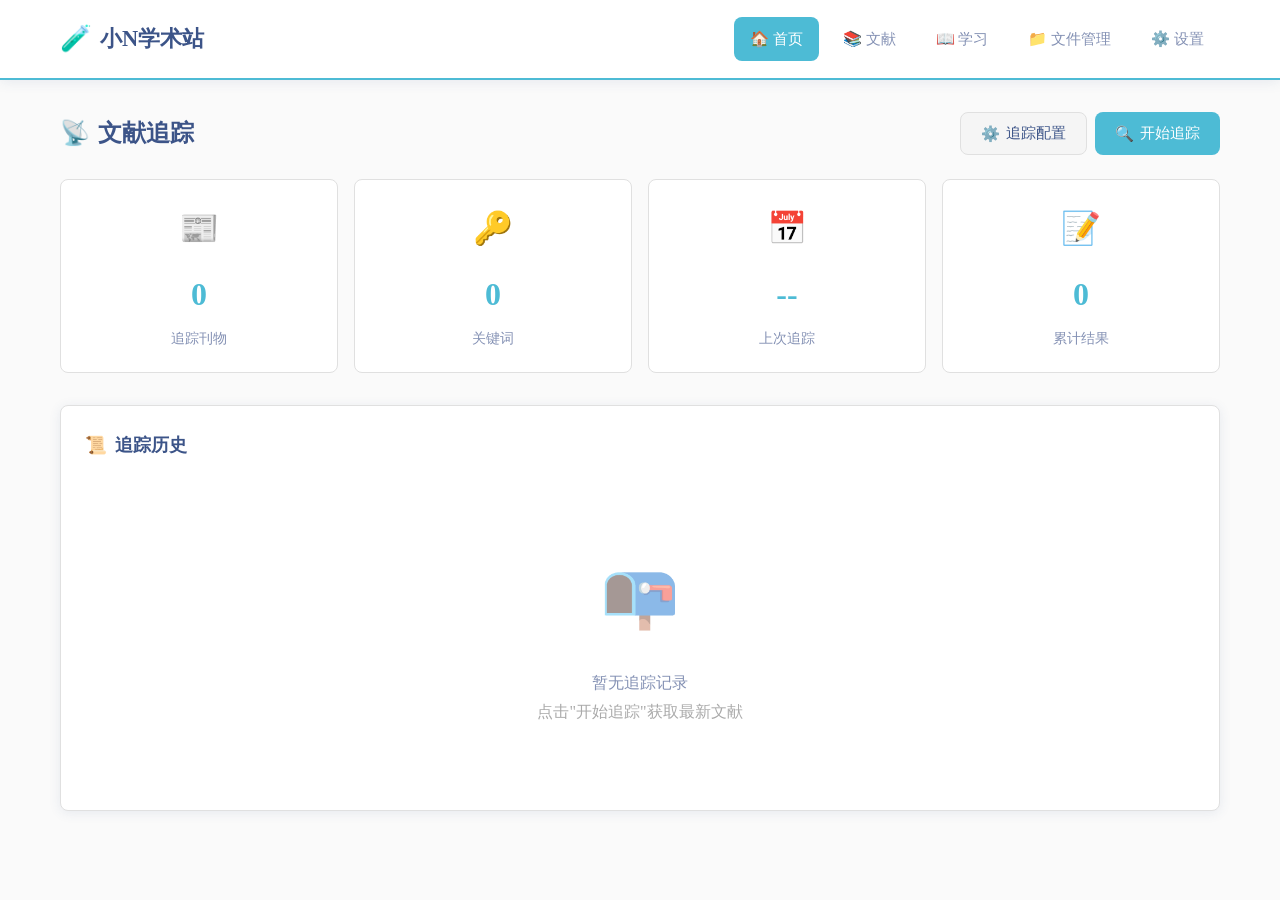
<file: index.html>
<!DOCTYPE html>
<html lang="zh-CN">
<head>
    <meta charset="UTF-8">
    <meta name="viewport" content="width=device-width, initial-scale=1.0">
    <title>首页 - 小N学术站</title>
    <link rel="stylesheet" href="css/style.css">
</head>
<body>
    <header class="header">
        <div class="container">
            <h1 class="logo">
                <span class="logo-icon">🧪</span>
                小N学术站
            </h1>
            <nav class="nav" id="navMenu">
                <a href="index.html" class="nav-link active">
                    <span>🏠</span> 首页
                </a>
                <a href="papers.html" class="nav-link">
                    <span>📚</span> 文献
                </a>
                <a href="vocabulary.html" class="nav-link">
                    <span>📖</span> 学习
                </a>
                <a href="files.html" class="nav-link">
                    <span>📁</span> 文件管理
                </a>
                <a href="settings.html" class="nav-link">
                    <span>⚙️</span> 设置
                </a>
            </nav>
            <button class="menu-toggle" id="menuToggle">☰</button>
        </div>
    </header>

    <main class="main">
        <div class="container">
            <!-- 页面标题 -->
            <div class="section-header">
                <h3 class="section-title">
                    <span>📡</span>
                    文献追踪
                </h3>
                <div style="display: flex; gap: 8px;">
                    <button class="btn btn-secondary" id="configBtn">
                        <span>⚙️</span> 追踪配置
                    </button>
                    <button class="btn btn-primary" id="trackBtn">
                        <span>🔍</span> 开始追踪
                    </button>
                </div>
            </div>

            <!-- 追踪状态卡片 -->
            <div class="stats-grid">
                <div class="stat-card">
                    <div class="stat-icon">📰</div>
                    <div class="stat-value" id="journalCount">0</div>
                    <div class="stat-label">追踪刊物</div>
                </div>
                <div class="stat-card">
                    <div class="stat-icon">🔑</div>
                    <div class="stat-value" id="keywordCount">0</div>
                    <div class="stat-label">关键词</div>
                </div>
                <div class="stat-card">
                    <div class="stat-icon">📅</div>
                    <div class="stat-value" id="lastTrackingTime">--</div>
                    <div class="stat-label">上次追踪</div>
                </div>
                <div class="stat-card">
                    <div class="stat-icon">📝</div>
                    <div class="stat-value" id="totalResults">0</div>
                    <div class="stat-label">累计结果</div>
                </div>
            </div>

            <!-- 追踪进度区域 -->
            <div id="trackingProgress" class="card hidden" style="margin-bottom: 24px;">
                <div class="card-title">
                    <span>🔄</span> 追踪进度
                </div>
                <div class="tracking-progress">
                    <div class="progress">
                        <div class="progress-bar" id="trackingBar" style="width: 0%"></div>
                    </div>
                    <div style="display: flex; justify-content: space-between; margin-top: 8px;">
                        <span id="trackingStatus">准备中...</span>
                        <span id="trackingPercent">0%</span>
                    </div>
                </div>
                <div id="currentJournal" style="margin-top: 16px; padding: 12px; background: var(--bg); border-radius: 8px;">
                    等待开始...
                </div>
            </div>

            <!-- 追踪结果区域 -->
            <div id="trackingResults" class="card hidden" style="margin-bottom: 24px;">
                <div class="card-title">
                    <span>📊</span> 追踪结果
                    <button class="btn btn-sm btn-primary" id="importAllBtn" style="margin-left: auto;">
                        📥 全部导入
                    </button>
                </div>
                <div id="resultsList" class="list"></div>
            </div>

            <!-- 追踪历史 -->
            <div class="card">
                <div class="card-title">
                    <span>📜</span> 追踪历史
                </div>
                <div id="historyList" class="list">
                    <div class="empty-state">
                        <div class="empty-state-icon">📭</div>
                        <p>暂无追踪记录</p>
                        <p class="text-muted">点击"开始追踪"获取最新文献</p>
                    </div>
                </div>
            </div>
        </div>
    </main>

    <!-- 追踪配置模态框 -->
    <div id="configModal" class="modal hidden">
        <div class="modal-content modal-lg">
            <div class="modal-header">
                <h3>📡 追踪配置</h3>
                <button class="modal-close" id="closeConfigModal">×</button>
            </div>
            <div class="modal-body">
                <!-- 关键词配置 -->
                <div class="settings-section">
                    <div class="settings-section-title">🔑 关键词配置</div>
                    <div class="form-group">
                        <label class="form-label">添加关键词（支持 AND/OR/NOT）</label>
                        <div style="display: flex; gap: 8px; margin-bottom: 12px;">
                            <input type="text" class="form-input" id="keywordInput" placeholder="输入关键词，如: perovskite AND solar">
                            <select class="form-select" id="keywordLogic" style="width: 120px;">
                                <option value="AND">AND</option>
                                <option value="OR">OR</option>
                                <option value="NOT">NOT</option>
                            </select>
                            <button class="btn btn-primary" id="addKeywordBtn">添加</button>
                        </div>
                        <div id="keywordTags" style="display: flex; flex-wrap: wrap; gap: 8px;"></div>
                    </div>
                </div>

                <!-- 刊物配置 -->
                <div class="settings-section">
                    <div class="settings-section-title">📰 选择追踪刊物</div>
                    <div id="journalList" class="list" style="max-height: 400px; overflow-y: auto;"></div>
                </div>

                <!-- 自动追踪设置 -->
                <div class="settings-section">
                    <div class="settings-section-title">⏰ 自动追踪</div>
                    <div class="settings-row">
                        <span class="settings-label">每周一自动追踪</span>
                        <label class="toggle-switch">
                            <input type="checkbox" id="autoTrackToggle">
                            <span class="toggle-slider"></span>
                        </label>
                    </div>
                </div>
            </div>
            <div class="modal-footer" style="padding: 16px 20px; border-top: 1px solid var(--border); display: flex; justify-content: flex-end; gap: 8px;">
                <button class="btn btn-secondary" id="cancelConfigBtn">取消</button>
                <button class="btn btn-primary" id="saveConfigBtn">保存配置</button>
            </div>
        </div>
    </div>

    <!-- 导入确认模态框 -->
    <div id="importModal" class="modal hidden">
        <div class="modal-content">
            <div class="modal-header">
                <h3>📥 导入文献</h3>
                <button class="modal-close" id="closeImportModal">×</button>
            </div>
            <div class="modal-body">
                <p style="margin-bottom: 16px;">即将导入 <strong id="importCount">0</strong> 篇文献到文献库</p>
                <div class="form-group">
                    <label class="form-label">
                        <input type="checkbox" id="dedupToggle" checked>
                        自动去重（跳过已存在的文献）
                    </label>
                </div>
            </div>
            <div class="modal-footer" style="padding: 16px 20px; border-top: 1px solid var(--border); display: flex; justify-content: flex-end; gap: 8px;">
                <button class="btn btn-secondary" id="cancelImportBtn">取消</button>
                <button class="btn btn-success" id="confirmImportBtn">确认导入</button>
            </div>
        </div>
    </div>

    <script src="js/main.js"></script>
    <script src="js/tracking.js"></script>
</body>
</html>
</file>
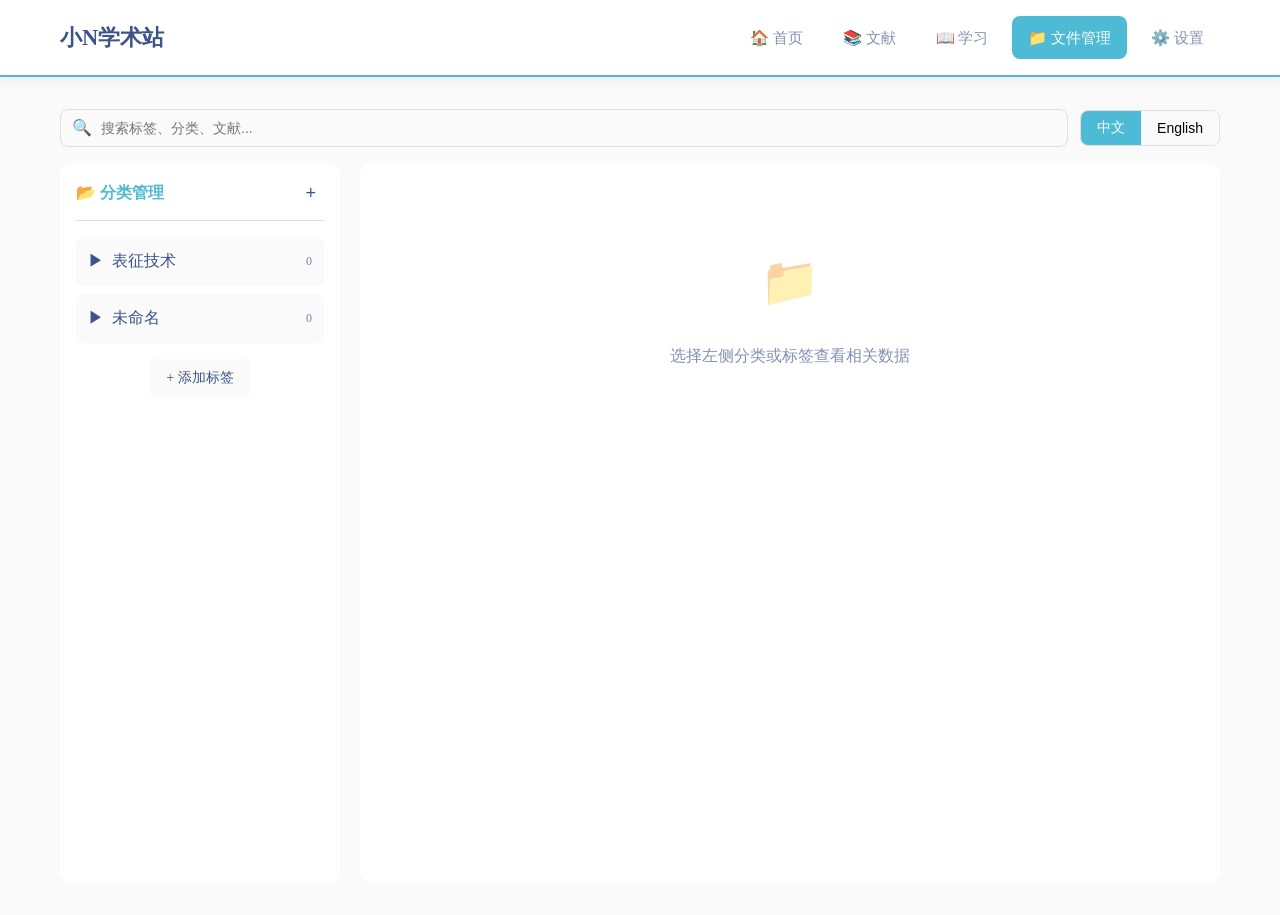
<file: files.html>
<!DOCTYPE html>
<html lang="zh-CN">
<head>
    <meta charset="UTF-8">
    <meta name="viewport" content="width=device-width, initial-scale=1.0">
    <title>文件管理 - 小N学术站</title>
    <link rel="stylesheet" href="css/style.css">
    <style>
        .files-container {
            display: flex;
            gap: 20px;
            height: calc(100vh - 180px);
            min-height: 500px;
        }
        
        .sidebar {
            width: 280px;
            flex-shrink: 0;
            background: var(--card-bg);
            border-radius: 12px;
            padding: 16px;
            overflow-y: auto;
        }
        
        .main-content {
            flex: 1;
            background: var(--card-bg);
            border-radius: 12px;
            padding: 16px;
            overflow-y: auto;
        }
        
        .sidebar-header {
            display: flex;
            justify-content: space-between;
            align-items: center;
            margin-bottom: 16px;
            padding-bottom: 12px;
            border-bottom: 1px solid var(--border);
        }
        
        .sidebar-title {
            font-size: 16px;
            font-weight: 600;
            color: var(--primary);
        }
        
        .btn-icon {
            background: none;
            border: none;
            cursor: pointer;
            padding: 4px 8px;
            font-size: 18px;
            color: var(--text);
            border-radius: 4px;
        }
        
        .btn-icon:hover {
            background: var(--bg);
        }
        
        .category-item {
            margin-bottom: 8px;
        }
        
        .category-header {
            display: flex;
            align-items: center;
            padding: 10px 12px;
            background: var(--bg);
            border-radius: 8px;
            cursor: pointer;
            transition: all 0.2s;
        }
        
        .category-header:hover {
            background: var(--primary-light);
        }
        
        .category-header.active {
            background: var(--primary);
            color: white;
        }
        
        .category-toggle {
            margin-right: 8px;
            transition: transform 0.2s;
        }
        
        .category-toggle.expanded {
            transform: rotate(90deg);
        }
        
        .category-name {
            flex: 1;
            font-weight: 500;
        }
        
        .category-count {
            font-size: 12px;
            opacity: 0.7;
        }
        
        .tags-list {
            margin-left: 20px;
            margin-top: 4px;
            display: none;
        }
        
        .tags-list.expanded {
            display: block;
        }
        
        .tag-item {
            display: flex;
            align-items: center;
            padding: 8px 12px;
            margin: 4px 0;
            background: var(--card-bg);
            border-radius: 6px;
            cursor: pointer;
            transition: all 0.2s;
            border: 1px solid transparent;
        }
        
        .tag-item:hover {
            border-color: var(--primary);
        }
        
        .tag-item.active {
            background: var(--primary-light);
            border-color: var(--primary);
        }
        
        .tag-name {
            flex: 1;
            font-size: 14px;
        }
        
        .tag-source {
            font-size: 11px;
            padding: 2px 6px;
            border-radius: 10px;
            background: var(--bg);
            color: var(--text-secondary);
        }
        
        .uncategorized-tags {
            margin-top: 16px;
            padding-top: 16px;
            border-top: 1px solid var(--border);
        }
        
        .uncategorized-title {
            font-size: 14px;
            color: var(--text-secondary);
            margin-bottom: 8px;
        }
        
        .toolbar {
            display: flex;
            gap: 12px;
            margin-bottom: 16px;
            align-items: center;
        }
        
        .search-box {
            flex: 1;
            position: relative;
        }
        
        .search-box input {
            width: 100%;
            padding: 10px 16px 10px 40px;
            border: 1px solid var(--border);
            border-radius: 8px;
            font-size: 14px;
            background: var(--bg);
        }
        
        .search-box::before {
            content: '🔍';
            position: absolute;
            left: 12px;
            top: 50%;
            transform: translateY(-50%);
        }
        
        .lang-toggle {
            display: flex;
            border: 1px solid var(--border);
            border-radius: 8px;
            overflow: hidden;
        }
        
        .lang-btn {
            padding: 8px 16px;
            border: none;
            background: var(--bg);
            cursor: pointer;
            font-size: 14px;
            transition: all 0.2s;
        }
        
        .lang-btn.active {
            background: var(--primary);
            color: white;
        }
        
        .data-list {
            display: grid;
            gap: 12px;
        }
        
        .data-card {
            background: var(--bg);
            border-radius: 8px;
            padding: 16px;
            cursor: pointer;
            transition: all 0.2s;
            border: 1px solid transparent;
        }
        
        .data-card:hover {
            border-color: var(--primary);
            transform: translateY(-2px);
        }
        
        .data-card-title {
            font-weight: 600;
            margin-bottom: 8px;
            color: var(--primary);
        }
        
        .data-card-meta {
            font-size: 13px;
            color: var(--text-secondary);
            margin-bottom: 8px;
        }
        
        .data-card-tags {
            display: flex;
            flex-wrap: wrap;
            gap: 6px;
        }
        
        .data-tag {
            font-size: 12px;
            padding: 2px 8px;
            background: var(--primary-light);
            color: var(--primary);
            border-radius: 12px;
        }
        
        .empty-state {
            text-align: center;
            padding: 60px 20px;
            color: var(--text-secondary);
        }
        
        .empty-state-icon {
            font-size: 48px;
            margin-bottom: 16px;
        }
        
        /* Modal styles */
        .modal {
            display: none;
            position: fixed;
            top: 0;
            left: 0;
            width: 100%;
            height: 100%;
            background: rgba(0,0,0,0.5);
            z-index: 1000;
            justify-content: center;
            align-items: center;
        }
        
        .modal.show {
            display: flex;
        }
        
        .modal-content {
            background: var(--card-bg);
            border-radius: 12px;
            padding: 24px;
            width: 90%;
            max-width: 400px;
        }
        
        .modal-header {
            display: flex;
            justify-content: space-between;
            align-items: center;
            margin-bottom: 20px;
        }
        
        .modal-title {
            font-size: 18px;
            font-weight: 600;
        }
        
        .modal-close {
            background: none;
            border: none;
            font-size: 24px;
            cursor: pointer;
            color: var(--text-secondary);
        }
        
        .form-group {
            margin-bottom: 16px;
        }
        
        .form-group label {
            display: block;
            margin-bottom: 6px;
            font-size: 14px;
            color: var(--text-secondary);
        }
        
        .form-group input, .form-group select {
            width: 100%;
            padding: 10px 12px;
            border: 1px solid var(--border);
            border-radius: 6px;
            font-size: 14px;
            background: var(--bg);
        }
        
        .btn-group {
            display: flex;
            gap: 12px;
            margin-top: 20px;
        }
        
        .btn {
            flex: 1;
            padding: 10px 16px;
            border: none;
            border-radius: 6px;
            cursor: pointer;
            font-size: 14px;
            transition: all 0.2s;
        }
        
        .btn-primary {
            background: var(--primary);
            color: white;
        }
        
        .btn-primary:hover {
            opacity: 0.9;
        }
        
        .btn-secondary {
            background: var(--bg);
            color: var(--text);
        }
        
        .btn-danger {
            background: #e74c3c;
            color: white;
        }
        
        @media (max-width: 768px) {
            .files-container {
                flex-direction: column;
                height: auto;
            }
            
            .sidebar {
                width: 100%;
                max-height: 300px;
            }
        }
    </style>
</head>
<body>
    <header class="header">
        <div class="container">
            <h1 class="logo">
                小N学术站
            </h1>
            <nav class="nav" id="navMenu">
                <a href="index.html" class="nav-link">
                    <span>🏠</span> 首页
                </a>
                <a href="papers.html" class="nav-link">
                    <span>📚</span> 文献
                </a>
                <a href="vocabulary.html" class="nav-link">
                    <span>📖</span> 学习
                </a>
                <a href="files.html" class="nav-link active">
                    <span>📁</span> 文件管理
                </a>
                <a href="settings.html" class="nav-link">
                    <span>⚙️</span> 设置
                </a>
            </nav>
            <button class="menu-toggle" id="menuToggle">☰</button>
        </div>
    </header>

    <main class="main">
        <div class="container">
            <div class="toolbar">
                <div class="search-box">
                    <input type="text" id="searchInput" placeholder="搜索标签、分类、文献...">
                </div>
                <div class="lang-toggle">
                    <button class="lang-btn active" data-lang="cn">中文</button>
                    <button class="lang-btn" data-lang="en">English</button>
                </div>
            </div>
            
            <div class="files-container">
                <div class="sidebar">
                    <div class="sidebar-header">
                        <span class="sidebar-title">📂 分类管理</span>
                        <button class="btn-icon" onclick="openAddCategoryModal()" title="添加分类">+</button>
                    </div>
                    <div id="categoryList"></div>
                </div>
                
                <div class="main-content">
                    <div id="dataList" class="data-list">
                        <div class="empty-state">
                            <div class="empty-state-icon">📁</div>
                            <p>选择左侧分类或标签查看相关数据</p>
                        </div>
                    </div>
                </div>
            </div>
        </div>
    </main>

    <!-- 添加分类模态框 -->
    <div class="modal" id="addCategoryModal">
        <div class="modal-content">
            <div class="modal-header">
                <h3 class="modal-title">添加分类</h3>
                <button class="modal-close" onclick="closeModal('addCategoryModal')">&times;</button>
            </div>
            <div class="form-group">
                <label>分类名称</label>
                <input type="text" id="categoryName" placeholder="输入分类名称">
            </div>
            <div class="btn-group">
                <button class="btn btn-secondary" onclick="closeModal('addCategoryModal')">取消</button>
                <button class="btn btn-primary" onclick="addCategory()">添加</button>
            </div>
        </div>
    </div>

    <!-- 添加标签模态框 -->
    <div class="modal" id="addTagModal">
        <div class="modal-content">
            <div class="modal-header">
                <h3 class="modal-title">添加标签</h3>
                <button class="modal-close" onclick="closeModal('addTagModal')">&times;</button>
            </div>
            <div class="form-group">
                <label>中文名称</label>
                <input type="text" id="tagNameCn" placeholder="输入中文名称">
            </div>
            <div class="form-group">
                <label>英文名称</label>
                <input type="text" id="tagNameEn" placeholder="输入英文名称">
            </div>
            <div class="form-group">
                <label>所属分类（可选）</label>
                <select id="tagCategory">
                    <option value="">无分类</option>
                </select>
            </div>
            <div class="btn-group">
                <button class="btn btn-secondary" onclick="closeModal('addTagModal')">取消</button>
                <button class="btn btn-primary" onclick="addTag()">添加</button>
            </div>
        </div>
    </div>

    <!-- 编辑标签模态框 -->
    <div class="modal" id="editTagModal">
        <div class="modal-content">
            <div class="modal-header">
                <h3 class="modal-title">编辑标签</h3>
                <button class="modal-close" onclick="closeModal('editTagModal')">&times;</button>
            </div>
            <input type="hidden" id="editTagId">
            <div class="form-group">
                <label>中文名称</label>
                <input type="text" id="editTagNameCn">
            </div>
            <div class="form-group">
                <label>英文名称</label>
                <input type="text" id="editTagNameEn">
            </div>
            <div class="form-group">
                <label>所属分类</label>
                <div id="editTagCategories"></div>
            </div>
            <div class="btn-group">
                <button class="btn btn-danger" onclick="deleteTag()">删除标签</button>
                <button class="btn btn-primary" onclick="saveTag()">保存</button>
            </div>
        </div>
    </div>

    <!-- 编辑分类模态框 -->
    <div class="modal" id="editCategoryModal">
        <div class="modal-content">
            <div class="modal-header">
                <h3 class="modal-title">编辑分类</h3>
                <button class="modal-close" onclick="closeModal('editCategoryModal')">&times;</button>
            </div>
            <input type="hidden" id="editCategoryId">
            <div class="form-group">
                <label>分类名称</label>
                <input type="text" id="editCategoryName">
            </div>
            <div class="btn-group">
                <button class="btn btn-danger" onclick="deleteCategory()">删除分类</button>
                <button class="btn btn-primary" onclick="saveCategory()">保存</button>
            </div>
        </div>
    </div>

    <script src="js/main.js"></script>
    <script src="js/files.js"></script>
</body>
</html>
</file>
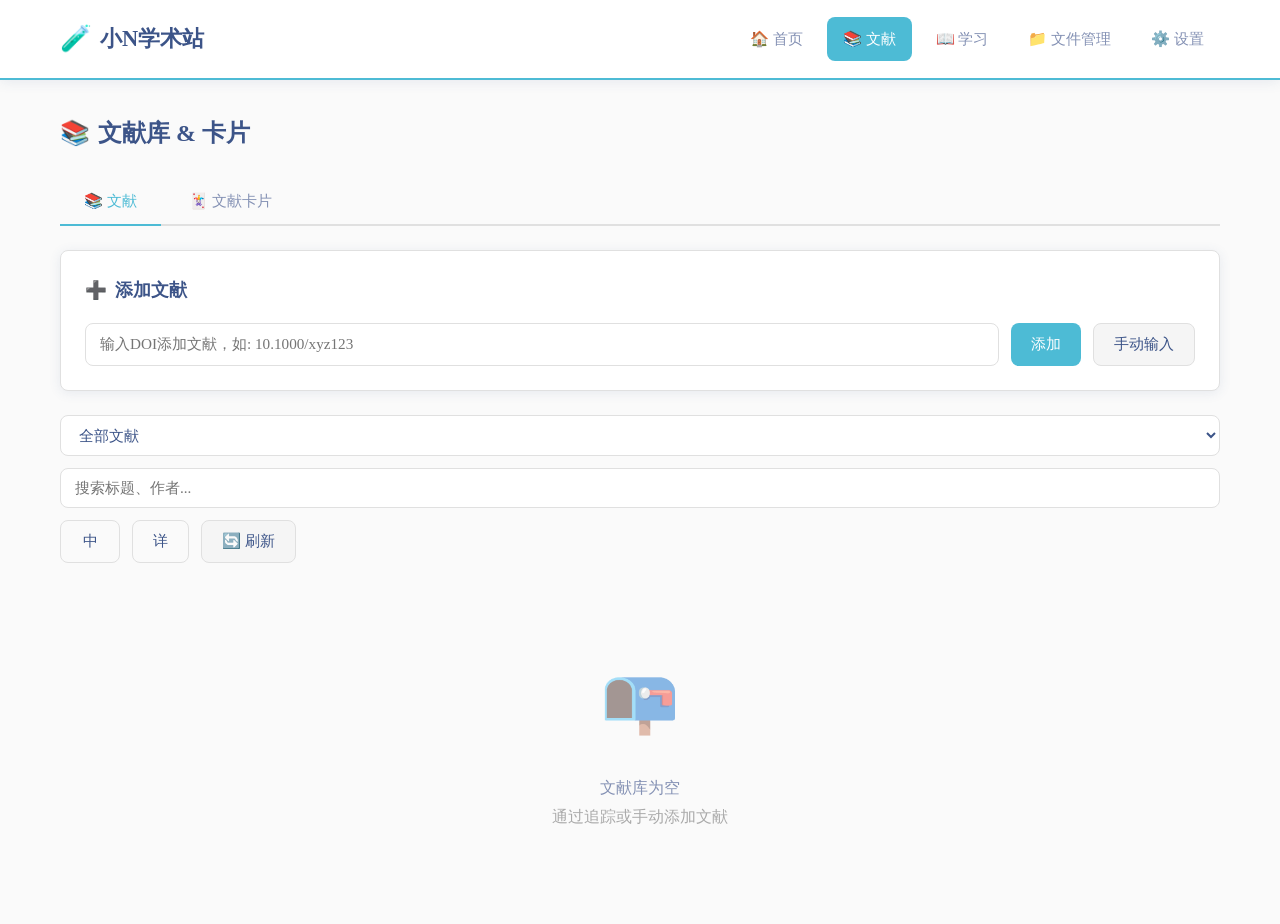
<file: papers.html>
<!DOCTYPE html>
<html lang="zh-CN">
<head>
    <meta charset="UTF-8">
    <meta name="viewport" content="width=device-width, initial-scale=1.0">
    <title>文献 - 小N学术站</title>
    <link rel="stylesheet" href="css/style.css">
    <style>
        /* 双语开关样式 */
        .lang-switch {
            display: flex;
            align-items: center;
            gap: 6px;
            cursor: pointer;
            user-select: none;
        }
        .lang-label {
            font-size: 12px;
            font-weight: 600;
            color: var(--text-light);
        }
        .lang-switch input {
            display: none;
        }
        .lang-slider {
            position: relative;
            width: 36px;
            height: 20px;
            background: var(--border);
            border-radius: 20px;
            transition: 0.3s;
        }
        .lang-slider::before {
            content: '';
            position: absolute;
            width: 16px;
            height: 16px;
            left: 2px;
            top: 2px;
            background: white;
            border-radius: 50%;
            transition: 0.3s;
        }
        .lang-switch input:checked + .lang-slider {
            background: var(--primary);
        }
        .lang-switch input:checked + .lang-slider::before {
            transform: translateX(16px);
        }
        /* 卡片详情样式 */
        .card-section {
            margin-bottom: 20px;
            padding-bottom: 20px;
            border-bottom: 1px solid var(--border);
        }
        .card-section:last-child {
            border-bottom: none;
            margin-bottom: 0;
        }
        .card-section h4 {
            margin-bottom: 10px;
            color: var(--primary);
            font-size: 15px;
        }
        .card-section p {
            line-height: 1.7;
            color: var(--text);
        }
        .card-section ul {
            padding-left: 20px;
            line-height: 1.8;
        }
        .card-section ul li {
            margin-bottom: 6px;
        }
        .card-meta {
            display: flex;
            flex-wrap: wrap;
            gap: 16px;
            margin-bottom: 16px;
            font-size: 13px;
            color: var(--text-light);
        }
        .card-meta span {
            display: flex;
            align-items: center;
            gap: 4px;
        }
        .vocab-list {
            display: grid;
            gap: 8px;
        }
        .vocab-item {
            background: var(--bg);
            padding: 12px;
            border-radius: 8px;
            display: flex;
            justify-content: space-between;
            align-items: center;
        }
        .vocab-item .word {
            font-weight: 600;
            color: var(--primary);
        }
        .vocab-item .cn {
            color: var(--text);
            margin-left: 8px;
        }
        .vocab-item .def {
            font-size: 12px;
            color: var(--text-light);
            margin-top: 4px;
        }
        .vocab-item .ex {
            font-size: 12px;
            color: var(--text-light);
            font-style: italic;
            margin-top: 6px;
            padding: 6px 8px;
            background: rgba(74, 144, 217, 0.1);
            border-radius: 4px;
        }
        .vocab-item .ex strong {
            color: var(--primary);
        }
    </style>
</head>
<body>
    <header class="header">
        <div class="container">
            <h1 class="logo">
                <span class="logo-icon">🧪</span>
                小N学术站
            </h1>
            <nav class="nav" id="navMenu">
                <a href="index.html" class="nav-link">
                    <span>🏠</span> 首页
                </a>
                <a href="papers.html" class="nav-link active">
                    <span>📚</span> 文献
                </a>
                <a href="vocabulary.html" class="nav-link">
                    <span>📖</span> 学习
                </a>
                <a href="files.html" class="nav-link">
                    <span>📁</span> 文件管理
                </a>
                <a href="settings.html" class="nav-link">
                    <span>⚙️</span> 设置
                </a>
            </nav>
            <button class="menu-toggle" id="menuToggle">☰</button>
        </div>
    </header>

    <main class="main">
        <div class="container">
            <!-- 页面标题 -->
            <div class="section-header">
                <h3 class="section-title">
                    <span>📚</span>
                    文献库 & 卡片
                </h3>
            </div>

            <!-- Tabs -->
            <div class="tabs">
                <button class="tab-btn active" data-tab="library">
                    <span>📚</span> 文献
                </button>
                <button class="tab-btn" data-tab="cards">
                    <span>🃏</span> 文献卡片
                </button>
            </div>

            <!-- 文献库 Tab -->
            <div id="libraryTab" class="tab-content active">
                <!-- 添加文献区域 -->
                <div class="card" style="margin-bottom: 24px;">
                    <div class="card-title">
                        <span>➕</span> 添加文献
                    </div>
                    <div style="display: flex; gap: 12px; flex-wrap: wrap;">
                        <input type="text" class="form-input" id="doiInput" placeholder="输入DOI添加文献，如: 10.1000/xyz123" style="flex: 1; min-width: 200px;">
                        <button class="btn btn-primary" id="addDoiBtn">添加</button>
                        <button class="btn btn-secondary" id="manualAddBtn">手动输入</button>
                    </div>
                </div>

                <!-- 筛选区域 -->
                <div class="filter-bar">
                    <select class="form-select" id="libraryFilter" style="min-width: 150px;">
                        <option value="">全部文献</option>
                        <option value="week">本周新增</option>
                        <option value="month">本月新增</option>
                    </select>
                    <input type="text" class="form-input" id="librarySearch" placeholder="搜索标题、作者..." style="min-width: 200px;">
                    <button class="btn btn-outline" id="libraryLangBtn" style="min-width: 60px;" >中</button>
                    <button class="btn btn-outline" id="libraryDetailBtn" style="min-width: 50px;" >详</button>
                    <button class="btn btn-secondary" id="refreshLibraryBtn">🔄 刷新</button>
                </div>

                <!-- 文献列表 -->
                <div id="libraryList" class="list">
                    <div class="empty-state">
                        <div class="empty-state-icon">📭</div>
                        <p>文献库为空</p>
                        <p class="text-muted">通过追踪或手动添加文献</p>
                    </div>
                </div>
            </div>

            <!-- 文献卡片 Tab -->
            <div id="cardsTab" class="tab-content">
                
                
                <!-- AI提示词模板（可折叠） -->
                <details style="margin-top: 16px;">
                    <summary style="cursor: pointer; padding: 12px 16px; background: var(--bg); border-radius: 8px; font-weight: 500; display: flex; align-items: center; gap: 8px;">
                        <span>📝</span> AI提示词模板
                        <span style="font-size: 0.85rem; color: var(--text-secondary); font-weight: normal;">（点击展开/折叠）</span>
                    </summary>
                    <div style="padding: 16px; background: var(--card-bg); border-radius: 0 0 8px 8px;">
                    <p style="color: var(--text-secondary); margin-bottom: 12px; font-size: 0.9rem;">
                        将以下提示词和论文PDF发给AI，生成符合格式的文献卡片JSON
                    </p>
                    <div style="background: var(--bg); border-radius: 8px; padding: 16px; margin-bottom: 12px;">
                        <pre id="aiPromptText" style="white-space: pre-wrap; word-wrap: break-word; font-size: 0.85rem; line-height: 1.6; margin: 0;">请阅读以下论文PDF，提取关键信息并生成文献卡片JSON。

## 提取要求

### 作者 (authors)
- 只提取第一作者和通讯作者
- 格式："第一作者姓名, 通讯作者姓名*"
- 通讯作者用 * 标注，如果没有明确标注通讯作者则只写第一作者

### 标题和摘要
- title_cn: 中文翻译标题
- title_en: 英文原标题
- abstract_cn: 中文翻译摘要（200-300字，保留关键信息）
- abstract_en: 英文原摘要（200-300字）

### 关键词 (keywords / keywords_cn)
- 提取5-8个核心关键词
- keywords: 英文关键词数组
- keywords_cn: 中文翻译关键词数组

### 工作总结 (summary_cn / summary_en)
- summary_cn: 中文工作总结（100-150字）
- summary_en: 英文工作总结（100-150字）

### 创新点 (innovation_cn / innovation_en)
- innovation_cn: 中文创新点数组（2-4个）
- innovation_en: 英文创新点数组（2-4个）

### 应用领域 (application_cn / application_en)
- application_cn: 中文应用领域（50字以内）
- application_en: 英文应用领域（50字以内）

### 文章脉络 (structure_cn / structure_en)
- structure_cn: 中文论证思路（200字以内）
- structure_en: 英文论证思路（200字以内）

### 表征技术 (methods_cn / methods_en)
- methods_cn: 中文表征技术数组
- methods_en: 英文表征技术数组

### 学术词汇 (vocabulary)
- 提取10-30个学术词汇
- 选择标准：专业术语、关键概念、重要方法名称
- 每个词汇包含：
  - en: 英文词汇
  - cn: 中文翻译
  - defCn: 中文释义（简明扼要，30字以内）
  - defEn: 英文释义（brief definition, under 30 words）
  - ex: 例句（从论文中摘取或根据论文内容编写，用 **词汇** 标记该词）

## JSON格式示例

{
  "title_cn": "钙钛矿太阳能电池界面钝化研究",
  "title_en": "Interface Passivation for Perovskite Solar Cells",
  "authors": "Zhang San, Li Si*",
  "journal": "Advanced Materials",
  "publish_date": "2024-03-15",
  "doi": "10.1002/adma.202400123",
  "abstract_cn": "本研究针对钙钛矿太阳能电池界面缺陷问题...",
  "abstract_en": "This study addresses interface defects in perovskite solar cells...",
  "keywords": ["perovskite", "interface passivation", "solar cell"],
  "keywords_cn": ["钙钛矿", "界面钝化", "太阳能电池"],
  "summary_cn": "本研究通过引入新型界面钝化材料，有效降低了钙钛矿/传输层界面的缺陷密度，实现了效率提升...",
  "summary_en": "This study introduces a novel interface passivation material that effectively reduces defect density at the perovskite/transport layer interface...",
  "innovation_cn": ["开发了一种新型有机胺盐钝化剂", "揭示了界面钝化机理", "实现了超过24%的光电转换效率"],
  "innovation_en": ["Developed a novel organic amine salt passivator", "Revealed the interface passivation mechanism", "Achieved over 24% power conversion efficiency"],
  "application_cn": "高效稳定钙钛矿太阳能电池的制备",
  "application_en": "Fabrication of efficient and stable perovskite solar cells",
  "structure_cn": "首先分析界面缺陷对器件性能的影响机制，然后设计并合成新型钝化材料，通过多种表征手段验证钝化效果，最后评估器件效率和稳定性",
  "structure_en": "First analyzed the mechanism of interface defects on device performance, then designed and synthesized novel passivation materials, verified passivation effects through various characterization methods, and finally evaluated device efficiency and stability",
  "methods_cn": ["XRD", "SEM", "TEM", "J-V测试", "PL光谱", "UPS"],
  "methods_en": ["XRD", "SEM", "TEM", "J-V measurement", "PL spectroscopy", "UPS"],
  "vocabulary": [
    {
      "en": "passivation",
      "cn": "钝化",
      "defCn": "通过化学处理消除材料表面缺陷的过程",
      "defEn": "The process of eliminating surface defects through chemical treatment",
      "ex": "Interface **passivation** significantly improved device performance."
    }
  ]
}

只返回JSON，不要有其他内容。</pre>
                    </div>
                    </div>
                </details>
                <button class="btn btn-primary" id="copyAiPromptBtn" style="margin-top: 12px;">
                    <span>📋</span> 复制提示词
                </button>

            <!-- 导入卡片区域 -->
                <div class="card" style="margin-bottom: 24px;">
                    <div class="card-title">
                        <span>📥</span> 导入文献卡片
                    </div>
                    <div class="form-group">
                        <label class="form-label">粘贴JSON数据</label>
                        <textarea class="form-textarea" id="importJsonData" placeholder="直接粘贴JSON格式的文献卡片数据..." rows="6"></textarea>
                    </div>
                    <div style="display: flex; gap: 12px; flex-wrap: wrap;">
                        <button class="btn btn-primary" id="importJsonBtn">
                            <span>✅</span> 导入JSON数据
                        </button>
                        <button class="btn btn-secondary" id="importCardBtn">
                            <span>📁</span> 选择JSON文件
                        </button>
                        <input type="file" id="cardFileInput" accept=".json" style="display: none;">
                    </div>
                </div>

                <!-- 卡片工具栏 -->
                <div style="display: flex; justify-content: flex-end; margin-bottom: 16px;">
                    <div class="lang-toggle" style="display: flex; border: 1px solid var(--border); border-radius: 8px; overflow: hidden;">
                        <button class="lang-btn active" id="cardListLangCn" onclick="setCardListLang('cn')" style="padding: 8px 16px; border: none; background: var(--primary); color: white; cursor: pointer; font-size: 14px;">中文</button>
                        <button class="lang-btn" id="cardListLangEn" onclick="setCardListLang('en')" style="padding: 8px 16px; border: none; background: var(--bg); cursor: pointer; font-size: 14px;">English</button>
                    </div>
                </div>
                
                <!-- 卡片列表 -->
                <div id="cardList" class="grid grid-2">
                    <div class="empty-state">
                        <div class="empty-state-icon">🃏</div>
                        <p>暂无文献卡片</p>
                        <p class="text-muted">使用AI生成JSON后粘贴导入</p>
                    </div>
                </div>
            </div>
        </div>
    </main>

    <!-- 手动添加模态框 -->
    <div id="manualAddModal" class="modal hidden">
        <div class="modal-content">
            <div class="modal-header">
                <h3>📝 手动添加文献</h3>
                <button class="modal-close" id="closeManualAddModal">×</button>
            </div>
            <div class="modal-body">
                <div class="form-group">
                    <label class="form-label">中文标题 *</label>
                    <input type="text" class="form-input" id="manualTitleCn" placeholder="输入中文标题">
                </div>
                <div class="form-group">
                    <label class="form-label">英文标题</label>
                    <input type="text" class="form-input" id="manualTitleEn" placeholder="输入英文标题">
                </div>
                <div class="form-group">
                    <label class="form-label">DOI</label>
                    <input type="text" class="form-input" id="manualDoi" placeholder="输入DOI，如: 10.1000/xyz123">
                </div>
                <div class="form-group">
                    <label class="form-label">作者</label>
                    <input type="text" class="form-input" id="manualAuthors" placeholder="作者列表，用逗号分隔">
                </div>
                <div class="form-group">
                    <label class="form-label">年份</label>
                    <input type="number" class="form-input" id="manualYear" placeholder="如: 2024">
                </div>
                <div class="form-group">
                    <label class="form-label">摘要</label>
                    <textarea class="form-textarea" id="manualAbstract" placeholder="文献摘要"></textarea>
                </div>
            </div>
            <div class="modal-footer" style="padding: 16px 20px; border-top: 1px solid var(--border); display: flex; justify-content: flex-end; gap: 8px;">
                <button class="btn btn-secondary" id="cancelManualAddBtn">取消</button>
                <button class="btn btn-primary" id="confirmManualAddBtn">添加</button>
            </div>
        </div>
    </div>

    <!-- 卡片详情模态框 -->
    <div id="cardDetailModal" class="modal hidden">
        <div class="modal-content modal-lg">
            <div class="modal-header">
                <div style="display: flex; align-items: center; gap: 12px; flex: 1;">
                    <button id="backToFilesBtn" class="btn btn-sm btn-secondary" onclick="goBackToFiles()" style="display: none; padding: 6px 12px; border: 1px solid var(--border); border-radius: 6px; background: var(--bg); cursor: pointer; font-size: 13px;">
                        ← 返回文件管理
                    </button>
                    <h3 id="cardDetailTitle">文献卡片</h3>
                </div>
                <button class="btn btn-sm btn-outline" id="detailLibraryLangBtn" onclick="toggleDetailLibraryLang()" style="min-width: 50px; margin-right: 8px;">中</button>
                    <button class="modal-close" id="closeCardDetailModal">×</button>
            </div>
            <div class="modal-body" id="cardDetailBody">
                <!-- 动态内容 -->
            </div>
            <div class="modal-footer" style="padding: 16px 20px; border-top: 1px solid var(--border); display: flex; justify-content: space-between;">
                <button class="btn btn-danger" id="deleteCardBtn">🗑️ 删除</button>
                <button class="btn btn-secondary" id="closeCardDetailBtn">关闭</button>
            </div>
        </div>
    </div>

    <script src="js/main.js"></script>
    <script src="js/papers.js"></script>
</body>
</html>
</file>
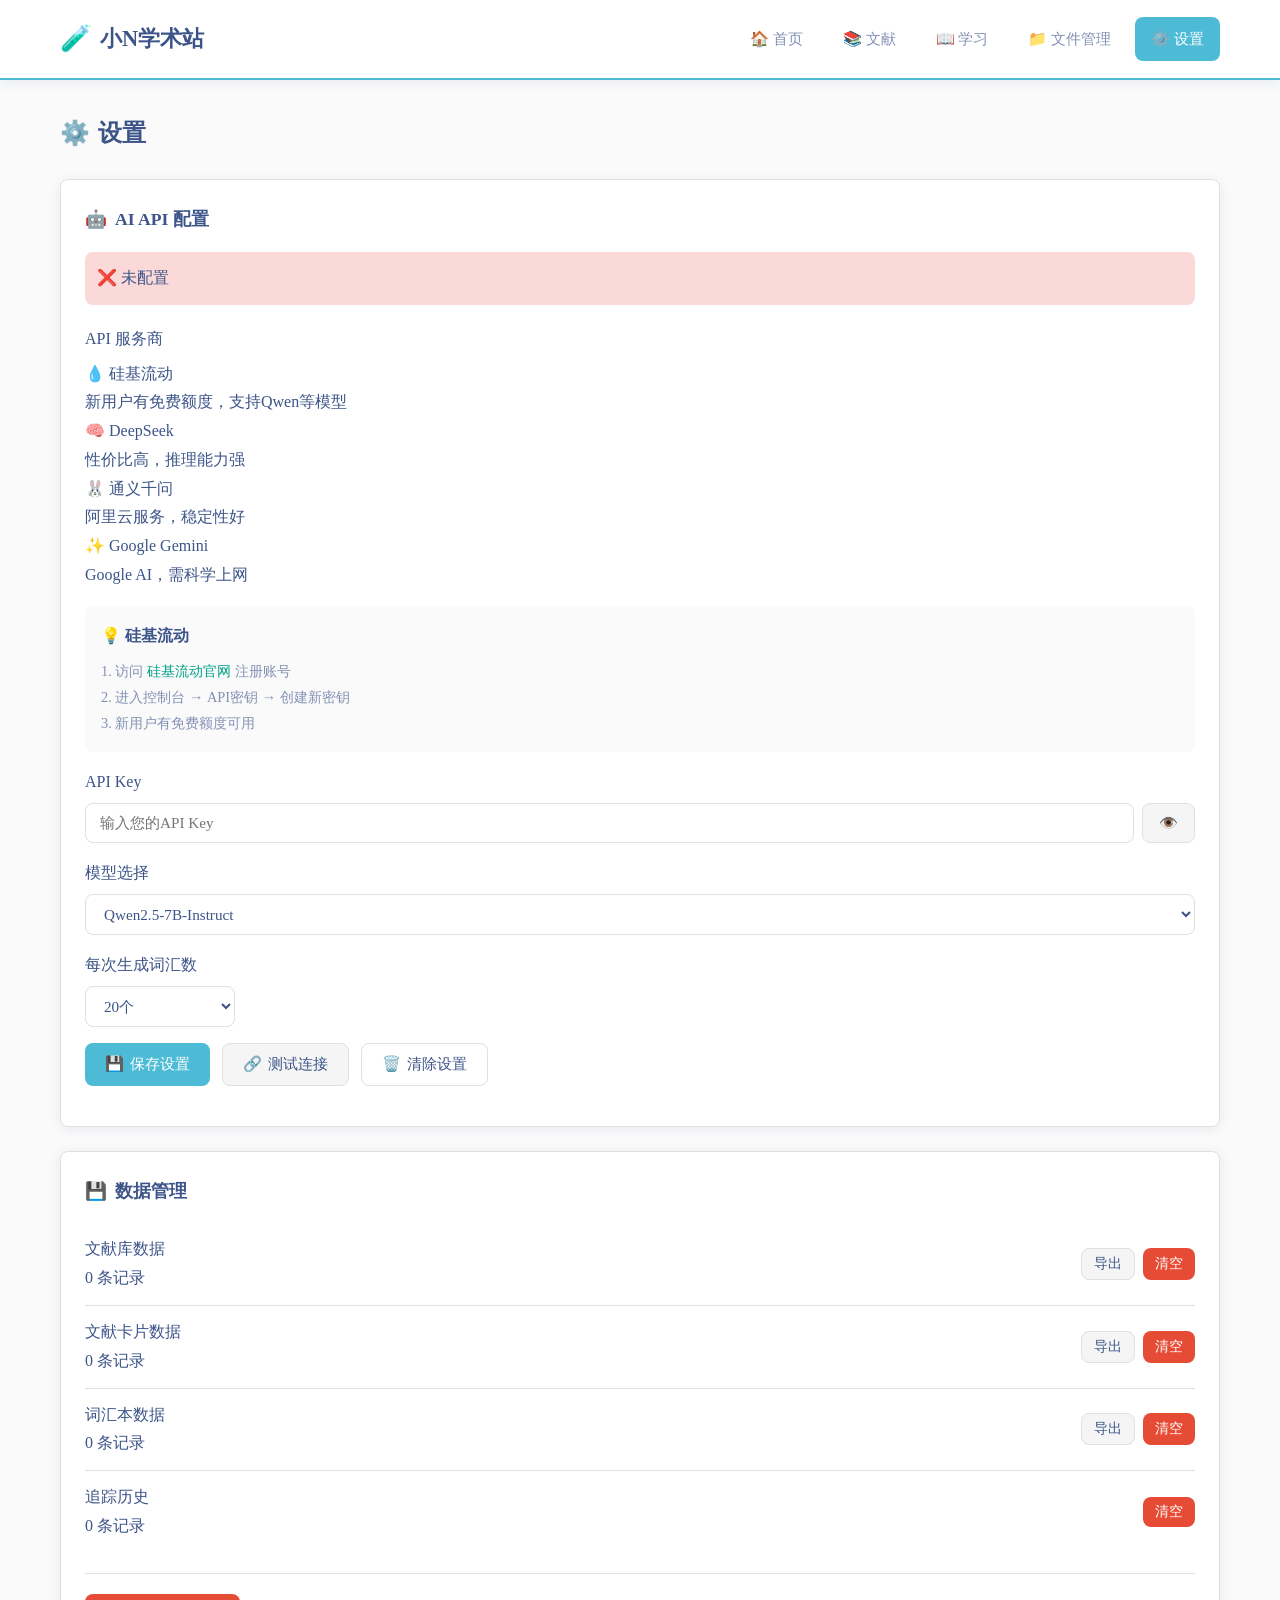
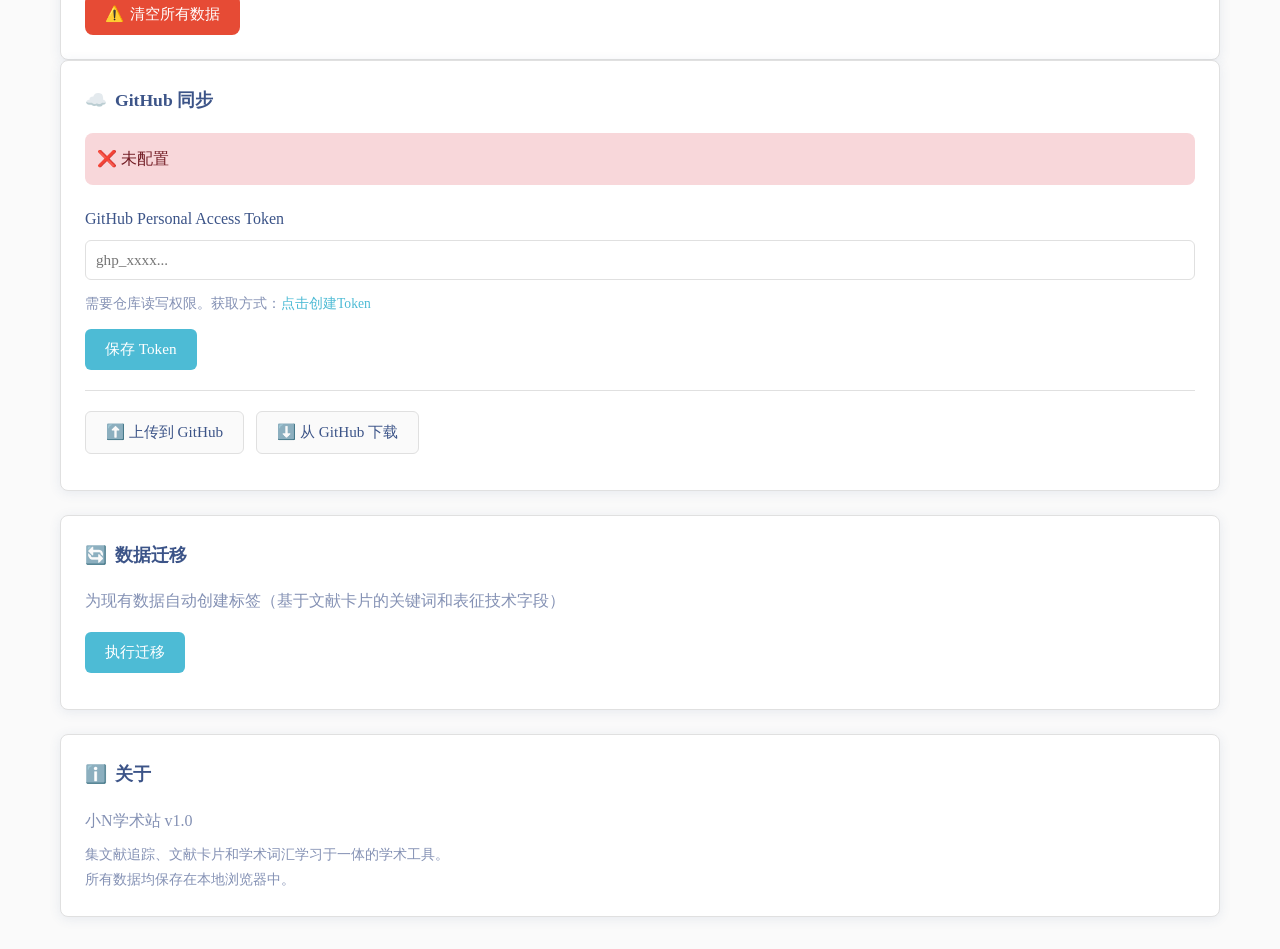
<file: settings.html>
<!DOCTYPE html>
<html lang="zh-CN">
<head>
    <meta charset="UTF-8">
    <meta name="viewport" content="width=device-width, initial-scale=1.0">
    <title>设置 - 小N学术站</title>
    <link rel="stylesheet" href="css/style.css">
</head>
<body>
    <header class="header">
        <div class="container">
            <h1 class="logo">
                <span class="logo-icon">🧪</span>
                小N学术站
            </h1>
            <nav class="nav" id="navMenu">
                <a href="index.html" class="nav-link">
                    <span>🏠</span> 首页
                </a>
                <a href="papers.html" class="nav-link">
                    <span>📚</span> 文献
                </a>
                <a href="vocabulary.html" class="nav-link">
                    <span>📖</span> 学习
                </a>
                <a href="files.html" class="nav-link">
                    <span>📁</span> 文件管理
                </a>
                <a href="settings.html" class="nav-link active">
                    <span>⚙️</span> 设置
                </a>
            </nav>
            <button class="menu-toggle" id="menuToggle">☰</button>
        </div>
    </header>

    <main class="main">
        <div class="container">
            <!-- 页面标题 -->
            <div class="section-header">
                <h3 class="section-title">
                    <span>⚙️</span>
                    设置
                </h3>
            </div>

            <!-- API配置 -->
            <div class="card" style="margin-bottom: 24px;">
                <div class="card-title">
                    <span>🤖</span> AI API 配置
                </div>
                <div id="statusIndicator" class="status-indicator not-configured" style="margin-bottom: 20px; padding: 12px; border-radius: 8px;">
                    ❌ 未配置
                </div>
                
                <div class="form-group">
                    <label class="form-label">API 服务商</label>
                    <div class="grid grid-2" style="gap: 12px;">
                        <div class="provider-card selected" data-provider="siliconflow" onclick="selectProvider('siliconflow')">
                            <div class="provider-card-name">💧 硅基流动</div>
                            <div class="provider-card-desc">新用户有免费额度，支持Qwen等模型</div>
                        </div>
                        <div class="provider-card" data-provider="deepseek" onclick="selectProvider('deepseek')">
                            <div class="provider-card-name">🧠 DeepSeek</div>
                            <div class="provider-card-desc">性价比高，推理能力强</div>
                        </div>
                        <div class="provider-card" data-provider="qwen" onclick="selectProvider('qwen')">
                            <div class="provider-card-name">🐰 通义千问</div>
                            <div class="provider-card-desc">阿里云服务，稳定性好</div>
                        </div>
                        <div class="provider-card" data-provider="gemini" onclick="selectProvider('gemini')">
                            <div class="provider-card-name">✨ Google Gemini</div>
                            <div class="provider-card-desc">Google AI，需科学上网</div>
                        </div>
                    </div>
                </div>

                <div id="providerInfo" style="margin: 16px 0; padding: 16px; background: var(--bg); border-radius: 8px;">
                    <h4 style="margin-bottom: 8px;">💡 硅基流动</h4>
                    <div id="providerHint" style="font-size: 0.9rem; color: var(--text-secondary);">
                        1. 访问 <a href="https://cloud.siliconflow.cn" target="_blank" style="color: var(--primary);">硅基流动官网</a> 注册账号<br>
                        2. 进入控制台 → API密钥 → 创建新密钥<br>
                        3. 新用户有免费额度可用
                    </div>
                </div>
                
                <div class="form-group">
                    <label class="form-label">API Key</label>
                    <div style="display: flex; gap: 8px;">
                        <input type="password" class="form-input" id="apiKeyInput" placeholder="输入您的API Key" style="flex: 1;">
                        <button class="btn btn-secondary" id="toggleKeyVisibility" style="padding: 0 16px;">👁️</button>
                    </div>
                </div>
                
                <div class="form-group">
                    <label class="form-label">模型选择</label>
                    <select class="form-select" id="modelSelect">
                        <option value="Qwen/Qwen2.5-7B-Instruct">Qwen2.5-7B-Instruct</option>
                        <option value="Qwen/Qwen2.5-14B-Instruct">Qwen2.5-14B-Instruct</option>
                        <option value="deepseek-chat">DeepSeek Chat</option>
                        <option value="deepseek-coder">DeepSeek Coder</option>
                        <option value="qwen-plus">Qwen Plus</option>
                        <option value="qwen-max">Qwen Max</option>
                        <option value="gemini-pro">Gemini Pro</option>
                    </select>
                </div>

                <div class="form-group">
                    <label class="form-label">每次生成词汇数</label>
                    <select class="form-select" id="vocabCountInput" style="width: 150px;">
                        <option value="10">10个</option>
                        <option value="15">15个</option>
                        <option value="20" selected>20个</option>
                        <option value="30">30个</option>
                    </select>
                </div>
                
                <div style="display: flex; gap: 12px; flex-wrap: wrap;">
                    <button class="btn btn-primary" id="saveBtn">
                        <span>💾</span> 保存设置
                    </button>
                    <button class="btn btn-secondary" id="testBtn">
                        <span>🔗</span> 测试连接
                    </button>
                    <button class="btn btn-outline" id="clearBtn">
                        <span>🗑️</span> 清除设置
                    </button>
                </div>
                
                <div id="testResult" class="test-result" style="margin-top: 16px;"></div>
            </div>

            <!-- 数据管理 -->
            <div class="card">
                <div class="card-title">
                    <span>💾</span> 数据管理
                </div>
                
                <div class="settings-section">
                    <div class="settings-row">
                        <div>
                            <div class="settings-label">文献库数据</div>
                            <div class="settings-hint" id="libraryDataInfo">0 条记录</div>
                        </div>
                        <div style="display: flex; gap: 8px;">
                            <button class="btn btn-sm btn-secondary" id="exportLibraryBtn">导出</button>
                            <button class="btn btn-sm btn-danger" id="clearLibraryBtn">清空</button>
                        </div>
                    </div>
                    
                    <div class="settings-row">
                        <div>
                            <div class="settings-label">文献卡片数据</div>
                            <div class="settings-hint" id="cardsDataInfo">0 条记录</div>
                        </div>
                        <div style="display: flex; gap: 8px;">
                            <button class="btn btn-sm btn-secondary" id="exportCardsBtn">导出</button>
                            <button class="btn btn-sm btn-danger" id="clearCardsBtn">清空</button>
                        </div>
                    </div>
                    
                    <div class="settings-row">
                        <div>
                            <div class="settings-label">词汇本数据</div>
                            <div class="settings-hint" id="vocabDataInfo">0 条记录</div>
                        </div>
                        <div style="display: flex; gap: 8px;">
                            <button class="btn btn-sm btn-secondary" id="exportVocabBtn">导出</button>
                            <button class="btn btn-sm btn-danger" id="clearVocabBtn">清空</button>
                        </div>
                    </div>
                    
                    <div class="settings-row">
                        <div>
                            <div class="settings-label">追踪历史</div>
                            <div class="settings-hint" id="historyDataInfo">0 条记录</div>
                        </div>
                        <button class="btn btn-sm btn-danger" id="clearHistoryBtn">清空</button>
                    </div>
                </div>
                
                <div style="margin-top: 20px; padding-top: 20px; border-top: 1px solid var(--border);">
                    <button class="btn btn-danger" id="clearAllBtn">
                        <span>⚠️</span> 清空所有数据
                    </button>
                </div>
            </div>

            
            <!-- GitHub 同步 -->
            <div class="card" style="margin-bottom: 24px;">
                <div class="card-title">
                    <span>☁️</span> GitHub 同步
                </div>
                <div id="githubStatus" class="status-indicator not-configured" style="margin-bottom: 20px; padding: 12px; border-radius: 8px;">
                    ❌ 未配置
                </div>
                
                <div class="form-group">
                    <label class="form-label">GitHub Personal Access Token</label>
                    <input type="password" id="githubToken" class="form-input" placeholder="ghp_xxxx..." style="width: 100%; padding: 10px; border: 1px solid var(--border); border-radius: 6px; margin-bottom: 12px;">
                    <p style="font-size: 0.85rem; color: var(--text-secondary); margin-bottom: 12px;">
                        需要仓库读写权限。获取方式：<a href="https://github.com/settings/tokens/new?description=学术站同步&scopes=repo" target="_blank" style="color: var(--primary);">点击创建Token</a>
                    </p>
                    <button onclick="saveGitHubToken()" class="btn btn-primary" style="padding: 10px 20px; border: none; border-radius: 6px; cursor: pointer; background: var(--primary); color: white;">
                        保存 Token
                    </button>
                </div>
                
                <div style="margin-top: 20px; padding-top: 20px; border-top: 1px solid var(--border);">
                    <div style="display: flex; gap: 12px; flex-wrap: wrap;">
                        <button onclick="syncToGitHub()" class="btn btn-secondary" style="padding: 10px 20px; border: 1px solid var(--border); border-radius: 6px; cursor: pointer; background: var(--bg);">
                            ⬆️ 上传到 GitHub
                        </button>
                        <button onclick="syncFromGitHub()" class="btn btn-secondary" style="padding: 10px 20px; border: 1px solid var(--border); border-radius: 6px; cursor: pointer; background: var(--bg);">
                            ⬇️ 从 GitHub 下载
                        </button>
                    </div>
                    <p id="syncStatus" style="margin-top: 12px; font-size: 0.85rem; color: var(--text-secondary);"></p>
                </div>
            </div>

            <!-- 数据迁移 -->
            <div class="card" style="margin-bottom: 24px;">
                <div class="card-title">
                    <span>🔄</span> 数据迁移
                </div>
                <p style="color: var(--text-secondary); margin-bottom: 16px;">
                    为现有数据自动创建标签（基于文献卡片的关键词和表征技术字段）
                </p>
                <button onclick="migrateData()" class="btn btn-primary" style="padding: 10px 20px; border: none; border-radius: 6px; cursor: pointer; background: var(--primary); color: white;">
                    执行迁移
                </button>
                <p id="migrateStatus" style="margin-top: 12px; font-size: 0.85rem; color: var(--text-secondary);"></p>
            </div>

<!-- 关于 -->
            <div class="card" style="margin-top: 24px;">
                <div class="card-title">
                    <span>ℹ️</span> 关于
                </div>
                <p style="color: var(--text-secondary); margin-bottom: 8px;">
                    小N学术站 v1.0
                </p>
                <p style="color: var(--text-secondary); font-size: 0.85rem;">
                    集文献追踪、文献卡片和学术词汇学习于一体的学术工具。
                    <br>所有数据均保存在本地浏览器中。
                </p>
            </div>
        </div>
    </main>

    <script src="js/main.js"></script>
    <script src="js/settings.js"></script>
</body>
</html>
</file>
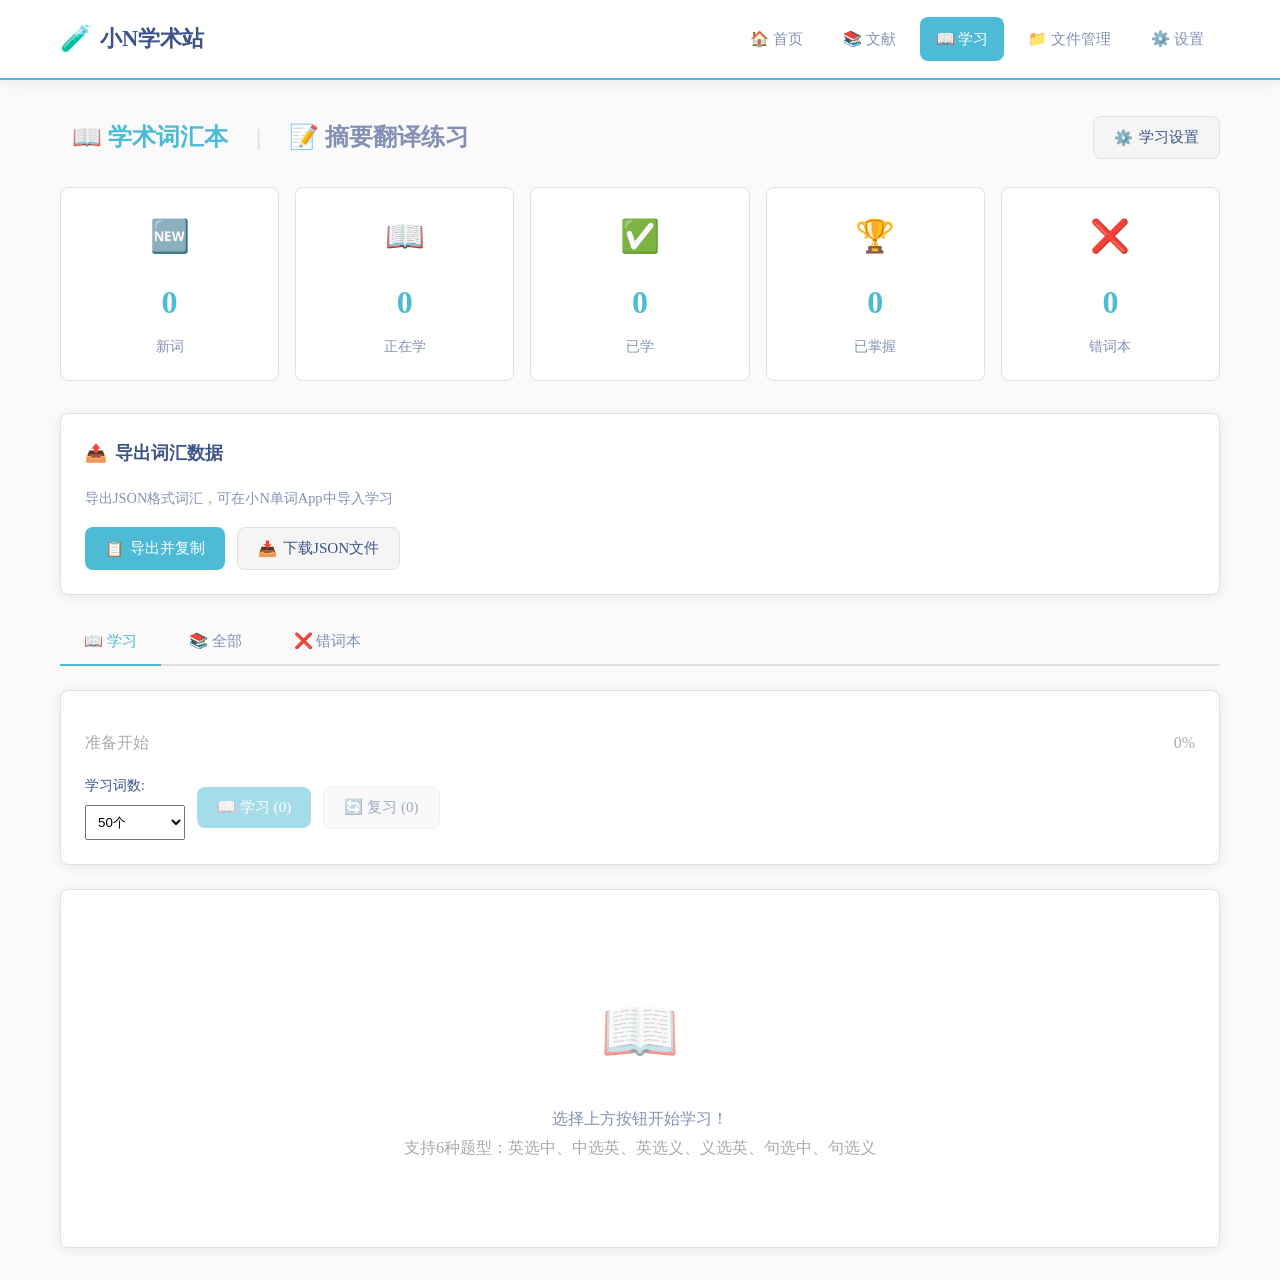
<file: vocabulary.html>
<!DOCTYPE html>
<html lang="zh-CN">
<head>
    <meta charset="UTF-8">
    <meta name="viewport" content="width=device-width, initial-scale=1.0">
    <title>词汇本 - 小N学术站</title>
    <link rel="stylesheet" href="css/style.css">
</head>
<body>
    <header class="header">
        <div class="container">
            <h1 class="logo">
                <span class="logo-icon">🧪</span>
                小N学术站
            </h1>
            <nav class="nav" id="navMenu">
                <a href="index.html" class="nav-link">
                    <span>🏠</span> 首页
                </a>
                <a href="papers.html" class="nav-link">
                    <span>📚</span> 文献
                </a>
                <a href="vocabulary.html" class="nav-link active">
                    <span>📖</span> 学习
                </a>
                <a href="files.html" class="nav-link">
                    <span>📁</span> 文件管理
                </a>
                <a href="settings.html" class="nav-link">
                    <span>⚙️</span> 设置
                </a>
            </nav>
            <button class="menu-toggle" id="menuToggle">☰</button>
        </div>
    </header>

    <main class="main">
        <div class="container">
            <!-- 页面标签切换 -->
            <div class="section-header">
                <h3 class="section-title">
                    <span class="main-tab-btn active" id="vocabTabBtn" onclick="switchMainTab('vocab')">
                        <span>📖</span> 学术词汇本
                    </span>
                    <span style="color: var(--border); margin: 0 8px;">|</span>
                    <span class="main-tab-btn" id="transTabBtn" onclick="switchMainTab('trans')">
                        <span>📝</span> 摘要翻译练习
                    </span>
                </h3>
                <div style="display: flex; gap: 8px;">
                    <button class="btn btn-secondary" id="settingsBtn">
                        <span>⚙️</span> 学习设置
                    </button>
                </div>
            </div>

            <!-- 词汇本内容区域 -->
            <div id="vocabContent">
            <!-- 统计卡片 -->
            <div class="stats-grid">
                <div class="stat-card">
                    <div class="stat-icon">🆕</div>
                    <div class="stat-value" id="newCount">0</div>
                    <div class="stat-label">新词</div>
                </div>
                <div class="stat-card">
                    <div class="stat-icon">📖</div>
                    <div class="stat-value" id="studyingCount">0</div>
                    <div class="stat-label">正在学</div>
                </div>
                <div class="stat-card">
                    <div class="stat-icon">✅</div>
                    <div class="stat-value" id="learnedCount">0</div>
                    <div class="stat-label">已学</div>
                </div>
                <div class="stat-card">
                    <div class="stat-icon">🏆</div>
                    <div class="stat-value" id="masteredCount">0</div>
                    <div class="stat-label">已掌握</div>
                </div>
                <div class="stat-card">
                    <div class="stat-icon">❌</div>
                    <div class="stat-value" id="wrongCount">0</div>
                    <div class="stat-label">错词本</div>
                </div>
            </div>

            <!-- 导出功能 -->
            <div class="card" style="margin-bottom: 24px;">
                <div class="card-title">
                    <span>📤</span> 导出词汇数据
                </div>
                <p style="color: var(--text-secondary); margin-bottom: 16px; font-size: 0.9rem;">
                    导出JSON格式词汇，可在小N单词App中导入学习
                </p>
                <div style="display: flex; gap: 12px; flex-wrap: wrap;">
                    <button class="btn btn-primary" id="exportVocabBtn">
                        <span>📋</span> 导出并复制
                    </button>
                    <button class="btn btn-secondary" id="downloadVocabBtn">
                        <span>📥</span> 下载JSON文件
                    </button>
                </div>
            </div>

            <!-- Tabs -->
            <div class="tabs">
                <button class="tab-btn active" data-tab="study">📖 学习</button>
                <button class="tab-btn" data-tab="all">📚 全部</button>
                <button class="tab-btn" data-tab="wrong">❌ 错词本</button>
            </div>

            <!-- 学习模式 -->
            <div id="studyTab" class="tab-content active">
                <!-- 学习控制 -->
                <div class="card" id="studyControls">
                    <div style="margin-bottom: 16px;">
                        <div class="progress">
                            <div class="progress-bar" id="progressFill" style="width: 0%"></div>
                        </div>
                        <div style="display: flex; justify-content: space-between; margin-top: 8px;" class="text-muted">
                            <span id="progressText">准备开始</span>
                            <span id="progressPercent">0%</span>
                        </div>
                    </div>
                    <div style="display: flex; gap: 12px; flex-wrap: wrap; align-items: center;">
                        <div class="form-group" style="margin: 0;">
                            <label class="form-label" style="font-size: 0.85rem;">学习词数:</label>
                            <select id="studyCountSelect" style="padding: 8px; width: 100px;">
                                <option value="10">10个</option>
                                <option value="20">20个</option>
                                <option value="30">30个</option>
                                <option value="50" selected>50个</option>
                                <option value="80">80个</option>
                            </select>
                        </div>
                        <button class="btn btn-primary" id="startStudyBtn">
                            📖 开始学习
                        </button>
                        <button class="btn btn-secondary" id="startReviewBtn">
                            🔄 开始复习
                        </button>
                    </div>
                </div>

                <!-- 进度信息 -->
                <div id="queueInfo" class="queue-info hidden">
                    <span class="queue-badge" id="queueBadge">学习中</span>
                    <span class="phase-badge" id="phaseBadge">英选中</span>
                    <span class="word-progress" id="wordProgress">第 1 / 10 个词</span>
                    <button class="btn btn-sm btn-danger" id="quitStudyBtn">退出</button>
                </div>

                <!-- 学习区域 -->
                <div id="studyArea" class="card" style="margin-top: 24px; min-height: 300px;">
                    <div class="empty-state">
                        <div class="empty-state-icon">📖</div>
                        <p>选择上方按钮开始学习！</p>
                        <p class="text-muted">支持6种题型：英选中、中选英、英选义、义选英、句选中、句选义</p>
                    </div>
                </div>
            </div>

            <!-- 全部词汇 -->
            <div id="allTab" class="tab-content">
                <div class="card">
                    <div class="filter-bar">
                        <select id="allCategoryFilter" class="form-select" style="min-width: 120px;">
                            <option value="">全部分类</option>
                            <option value="synthesis">合成</option>
                            <option value="characterization">表征</option>
                            <option value="mechanism">机理</option>
                            <option value="application">应用</option>
                            <option value="custom">自定义</option>
                        </select>
                        <select id="allStatusFilter" class="form-select" style="min-width: 120px;">
                            <option value="">全部状态</option>
                            <option value="new">新词</option>
                            <option value="studying">正在学</option>
                            <option value="learned">已学</option>
                            <option value="mastered">已掌握</option>
                        </select>
                        <input type="text" id="allSearchInput" class="form-input" placeholder="搜索单词..." style="flex: 1;">
                    </div>
                    <button class="btn btn-primary mb-4" id="addWordBtn">
                        <span>➕</span> 添加单词
                    </button>
                    <div id="allWordList" class="list">
                        <div class="empty-state">
                            <p>暂无词汇</p>
                        </div>
                    </div>
                </div>
            </div>

            <!-- 错词本 -->
            <div id="wrongTab" class="tab-content">
                <div class="card">
                    <div style="display: flex; gap: 12px; margin-bottom: 20px;">
                        <button class="btn btn-secondary" id="reviewWrongBtn">
                            🔄 复习错词
                        </button>
                        <button class="btn btn-outline" id="clearWrongBtn">
                            🗑️ 清空错词本
                        </button>
                    </div>
                    <div id="wrongWordList" class="list">
                        <div class="empty-state">
                            <p>暂无错词记录</p>
                        </div>
                    </div>
                </div>
            </div>
            </div><!-- 结束vocabContent -->

            <!-- 摘要翻译练习内容区域 -->
            <div id="transContent" class="hidden">
                <!-- 统计卡片 -->
                <div class="stats-grid" style="margin-bottom: 24px;">
                    <div class="stat-card">
                        <div class="stat-icon">🎯</div>
                        <div class="stat-value" id="transPendingCount">0</div>
                        <div class="stat-label">待练习</div>
                    </div>
                    <div class="stat-card">
                        <div class="stat-icon">📚</div>
                        <div class="stat-value" id="transDoneCount">0</div>
                        <div class="stat-label">已翻译</div>
                    </div>
                </div>

                <!-- Tabs -->
                <div class="tabs" id="transTabs">
                    <button class="tab-btn active" data-tab="transPractice" id="transPracticeTabBtn">🎯 练习</button>
                    <button class="tab-btn" data-tab="transDone" id="transDoneTabBtn">📚 已翻译</button>
                </div>

                <!-- 练习模式 -->
                <div id="transPracticeTab" class="tab-content active">
                    <!-- 开始练习区域 -->
                    <div id="transStartArea" class="card" style="min-height: 300px;">
                        <div class="empty-state">
                            <div class="empty-state-icon">📝</div>
                            <p>准备开始摘要翻译练习</p>
                            <p class="text-muted">从英文摘要翻译练习，提升学术翻译能力</p>
                            <button class="btn btn-primary" id="startTransBtn" style="margin-top: 16px;">
                                🎯 开始练习
                            </button>
                        </div>
                    </div>
                    
                    <!-- 练习进行中区域 -->
                    <div id="transPracticeArea" class="card hidden" style="min-height: 400px;">
                        <!-- 英文原文 -->
                        <div class="trans-section">
                            <h4 style="color: var(--primary); margin-bottom: 12px;">📄 英文原文</h4>
                            <div style="background: var(--bg-secondary); padding: 16px; border-radius: 8px; margin-bottom: 20px;">
                                <p style="font-weight: 600; margin-bottom: 8px;" id="transTitleEn">标题</p>
                                <p style="font-size: 14px; line-height: 1.6; color: var(--text-secondary);" id="transAbstractEn">摘要内容</p>
                                <p style="font-size: 13px; color: var(--text-muted); margin-top: 12px;">
                                    <strong>关键词:</strong> <span id="transKeywordsEn">keywords</span>
                                </p>
                            </div>
                        </div>
                        
                        <!-- 用户翻译 -->
                        <div class="trans-section">
                            <h4 style="color: var(--primary); margin-bottom: 12px;">✏️ 您的翻译</h4>
                            <div class="form-group">
                                <label class="form-label">中文标题</label>
                                <input type="text" class="form-input" id="transTitleInput" placeholder="请翻译标题">
                            </div>
                            <div class="form-group">
                                <label class="form-label">中文摘要</label>
                                <textarea class="form-textarea" id="transAbstractInput" rows="6" placeholder="请翻译摘要"></textarea>
                            </div>
                        </div>
                        
                        <!-- 操作按钮 -->
                        <div style="display: flex; gap: 12px; margin-top: 16px;">
                            <button class="btn btn-primary" id="transSubmitBtn">✅ 提交翻译</button>
                            <button class="btn btn-secondary hidden" id="transShowRefBtn">📖 查看参考译文</button>
                            <button class="btn btn-secondary" onclick="skipTransPractice()">⏭️ 跳过</button>
                        </div>
                        
                        <!-- 参考译文区域 -->
                        <div id="transReferenceArea" class="trans-section hidden" style="margin-top: 24px; padding-top: 24px; border-top: 1px dashed var(--border);">
                            <h4 style="color: var(--success); margin-bottom: 12px;">📖 参考译文</h4>
                            <div style="background: #f0fdf4; padding: 16px; border-radius: 8px; border-left: 4px solid var(--success);">
                                <p style="font-weight: 600; margin-bottom: 8px;" id="transTitleCn">中文标题</p>
                                <p style="font-size: 14px; line-height: 1.6; color: var(--text-secondary);" id="transAbstractCn">中文摘要</p>
                                <p style="font-size: 13px; color: var(--text-muted); margin-top: 12px;">
                                    <strong>关键词:</strong> <span id="transKeywordsCn">中文关键词</span>
                                </p>
                            </div>
                        </div>
                        
                        <!-- 结果操作区域 -->
                        <div id="transResultArea" class="hidden" style="margin-top: 20px; display: flex; gap: 12px;">
                            <button class="btn btn-success" onclick="finishTransPractice()">✅ 标记完成</button>
                        </div>
                    </div>
                </div>

                <!-- 已翻译列表 -->
                <div id="transDoneTab" class="tab-content">
                    <div id="transDoneList" class="card">
                        <div class="empty-state">
                            <p>暂无已翻译的摘要</p>
                            <p class="text-muted">完成练习后会显示在这里</p>
                        </div>
                    </div>
                </div>
            </div><!-- 结束transContent -->
        </div>
    </main>

    <!-- 添加单词模态框 -->
    <div id="addWordModal" class="modal hidden">
        <div class="modal-content">
            <div class="modal-header">
                <h3>➕ 添加单词</h3>
                <button class="modal-close" id="closeAddWordModal">×</button>
            </div>
            <div class="modal-body">
                <div class="form-group">
                    <label class="form-label">英文词汇 *</label>
                    <input type="text" class="form-input" id="wordEn" placeholder="输入英文">
                </div>
                <div class="form-group">
                    <label class="form-label">中文翻译 *</label>
                    <input type="text" class="form-input" id="wordCn" placeholder="输入中文翻译">
                </div>
                <div class="form-group">
                    <label class="form-label">中文释义</label>
                    <textarea class="form-textarea" id="defCn" placeholder="详细的中文释义"></textarea>
                </div>
                <div class="form-group">
                    <label class="form-label">英文释义</label>
                    <textarea class="form-textarea" id="defEn" placeholder="英文释义（可选）"></textarea>
                </div>
                <div class="form-group">
                    <label class="form-label">例句</label>
                    <textarea class="form-textarea" id="wordExample" placeholder="例句，用**词汇**标记重点词"></textarea>
                </div>
                <div class="form-group">
                    <label class="form-label">分类</label>
                    <select class="form-select" id="wordCategory">
                        <option value="custom">自定义</option>
                        <option value="synthesis">合成</option>
                        <option value="characterization">表征</option>
                        <option value="mechanism">机理</option>
                        <option value="application">应用</option>
                    </select>
                </div>
            </div>
            <div class="modal-footer" style="padding: 16px 20px; border-top: 1px solid var(--border); display: flex; justify-content: flex-end; gap: 8px;">
                <button class="btn btn-secondary" id="cancelAddWordBtn">取消</button>
                <button class="btn btn-primary" id="confirmAddWordBtn">添加</button>
            </div>
        </div>
    </div>

    <!-- 学习设置模态框 -->
    <div id="settingsModal" class="modal hidden">
        <div class="modal-content">
            <div class="modal-header">
                <h3>⚙️ 学习设置</h3>
                <button class="modal-close" id="closeSettingsModal">×</button>
            </div>
            <div class="modal-body">
                <div class="settings-row">
                    <span class="settings-label">🔊 朗读发音</span>
                    <label class="toggle-switch">
                        <input type="checkbox" id="settingSpeak">
                        <span class="toggle-slider"></span>
                    </label>
                </div>
                                <div class="settings-row">
                    <span class="settings-label">⚔️ 允许斩（直接掌握）</span>
                    <label class="toggle-switch">
                        <input type="checkbox" id="settingAllowZhan">
                        <span class="toggle-slider"></span>
                    </label>
                </div>
                <div class="settings-row">
                    <span class="settings-label">🏆 掌握条件（连续正确）</span>
                    <select id="settingMasterCount" style="padding: 8px;">
                        <option value="6">6次</option>
                        <option value="12" selected>12次</option>
                        <option value="18">18次</option>
                    </select>
                </div>
                <hr style="margin: 20px 0; border: none; border-top: 1px solid var(--border);">
                <h4 style="margin-bottom: 16px;">🎯 题型开关</h4>
                <div class="settings-row">
                    <span class="settings-label">🇬🇧 英选中</span>
                    <label class="toggle-switch">
                        <input type="checkbox" id="settingEnCn" checked>
                        <span class="toggle-slider"></span>
                    </label>
                </div>
                <div class="settings-row">
                    <span class="settings-label">🇨🇳 中选英</span>
                    <label class="toggle-switch">
                        <input type="checkbox" id="settingCnEn" checked>
                        <span class="toggle-slider"></span>
                    </label>
                </div>
                <div class="settings-row">
                    <span class="settings-label">📖 英选义</span>
                    <label class="toggle-switch">
                        <input type="checkbox" id="settingEnDef" checked>
                        <span class="toggle-slider"></span>
                    </label>
                </div>
                <div class="settings-row">
                    <span class="settings-label">📝 义选英</span>
                    <label class="toggle-switch">
                        <input type="checkbox" id="settingDefEn" checked>
                        <span class="toggle-slider"></span>
                    </label>
                </div>
                <div class="settings-row">
                    <span class="settings-label">📝 句选中</span>
                    <label class="toggle-switch">
                        <input type="checkbox" id="settingSenCn" checked>
                        <span class="toggle-slider"></span>
                    </label>
                </div>
                <div class="settings-row">
                    <span class="settings-label">📝 句选义</span>
                    <label class="toggle-switch">
                        <input type="checkbox" id="settingSenDef" checked>
                        <span class="toggle-slider"></span>
                    </label>
                </div>
                
                <div style="margin-top: 16px; padding-top: 16px; border-top: 1px solid var(--border);">
                    <button class="btn btn-warning" id="btnTranslateAll" style="width: 100%;">
                        🔄 补全缺失翻译
                    </button>
                    <p style="font-size: 12px; color: var(--text-light); margin-top: 8px; text-align: center;">
                        为缺少中文/定义的词汇自动翻译补全
                    </p>
                </div>
            </div>
            <div class="modal-footer" style="padding: 16px 20px; border-top: 1px solid var(--border); display: flex; justify-content: flex-end;">
                <button class="btn btn-primary" id="saveSettingsBtn">保存</button>
            </div>
        </div>
    </div>

    <script src="js/main.js"></script>
    <script src="js/vocabulary.js"></script>
</body>
</html>
</file>
<file: css/style.css>
/* 小N学术站 - 全局样式 */
/* Nature Classic 配色 + Times New Roman/宋体 字体 */

:root {
    /* 小N学术站配色 - 蓝绿主调 */
    --primary: #4DBBD5;        /* 主基调 - 蓝色（按钮、标题、强调） */
    --primary-light: #6DCCE8;
    --secondary: #00A087;       /* 主基调 - 绿色（成功状态、卡片边框） */
    --secondary-light: #00C49A;
    
    /* 文字颜色 */
    --text: #3C5488;           /* 主要文字（正文） */
    --text-secondary: #8491B4;  /* 次要信息（作者、出版日期等） */
    --text-muted: #AAAAAA;
    
    /* 语义化颜色 */
    --success: #00A087;        /* 成功状态 */
    --warning: #F39B7F;        /* 强调/警告色 */
    --danger: #E64B35;         /* 错误提示 - 仅用于错误 */
    --info: #4DBBD5;
    
    /* 背景与边框 */
    --bg: #FAFAFA;
    --bg-secondary: #F5F5F5;
    --card-bg: #FFFFFF;
    --card-bg-hover: #F8F8F8;
    --border: #E0E0E0;
    --border-accent: #00A087;   /* 卡片边框强调 */
    
    /* 其他 */
    --radius: 8px;
    --shadow: 0 2px 12px rgba(60, 84, 136, 0.1);
}

/* 字体设置：英文数字Times New Roman，中文宋体 */
* {
    margin: 0;
    padding: 0;
    box-sizing: border-box;
}

body {
    font-family: 'Times New Roman', SimSun, serif;
    background: var(--bg);
    color: var(--text);
    line-height: 1.8;
    min-height: 100vh;
}

/* 英文和数字使用 Times New Roman */
.en, .english, code, pre, .code {
    font-family: 'Times New Roman', serif;
}

/* 中文使用宋体 - 自动处理 */

.container {
    max-width: 1200px;
    margin: 0 auto;
    padding: 0 20px;
}

/* 隐藏类 */
.hidden {
    display: none !important;
}

/* Header */
.header {
    background: var(--card-bg);
    border-bottom: 2px solid var(--primary);
    padding: 16px 0;
    position: sticky;
    top: 0;
    z-index: 100;
    box-shadow: var(--shadow);
}

.header .container {
    display: flex;
    align-items: center;
    justify-content: space-between;
}

.logo {
    font-size: 1.4rem;
    font-weight: 700;
    display: flex;
    align-items: center;
    gap: 8px;
    color: var(--text);
}

.logo-icon {
    font-size: 1.6rem;
}

.nav {
    display: flex;
    gap: 8px;
    flex-wrap: wrap;
}

.nav-link {
    color: var(--text-secondary);
    text-decoration: none;
    padding: 8px 16px;
    border-radius: var(--radius);
    transition: all 0.2s;
    font-size: 0.95rem;
}

.nav-link:hover {
    background: var(--bg-secondary);
    color: var(--text);
}

.nav-link.active {
    background: var(--primary);
    color: white;
}

.menu-toggle {
    display: none;
    background: var(--card-bg);
    border: 1px solid var(--border);
    color: var(--text);
    padding: 8px 12px;
    border-radius: var(--radius);
    cursor: pointer;
    font-size: 1.2rem;
}

/* Main */
.main {
    padding: 32px 0;
}

/* Section */
.section-header {
    display: flex;
    align-items: center;
    justify-content: space-between;
    margin-bottom: 24px;
    flex-wrap: wrap;
    gap: 16px;
}

.section-title {
    font-size: 1.5rem;
    font-weight: 600;
    display: flex;
    align-items: center;
    gap: 8px;
    color: var(--text);
}

.main-tab-btn {
    cursor: pointer;
    padding: 4px 12px;
    border-radius: 6px;
    transition: all 0.2s;
    color: var(--text-secondary);
}

.main-tab-btn:hover {
    color: var(--text);
    background: var(--hover-bg);
}

.main-tab-btn.active {
    color: var(--primary);
    font-weight: 600;
}

/* Cards */
.card {
    background: var(--card-bg);
    border-radius: var(--radius);
    padding: 24px;
    box-shadow: var(--shadow);
    border: 1px solid var(--border);
}

.card-title {
    font-size: 1.1rem;
    font-weight: 600;
    margin-bottom: 16px;
    display: flex;
    align-items: center;
    gap: 8px;
    color: var(--text);
}

/* Stats Grid */
.stats-grid {
    display: grid;
    grid-template-columns: repeat(auto-fit, minmax(140px, 1fr));
    gap: 16px;
    margin-bottom: 32px;
}

.stat-card {
    background: var(--card-bg);
    border-radius: var(--radius);
    padding: 20px;
    text-align: center;
    border: 1px solid var(--border);
    transition: transform 0.2s, border-color 0.2s;
}

.stat-card:hover {
    transform: translateY(-2px);
    border-color: var(--primary);
}

.stat-icon {
    font-size: 2rem;
    margin-bottom: 8px;
}

.stat-value {
    font-size: 2rem;
    font-weight: 700;
    color: var(--primary);
}

.stat-label {
    color: var(--text-secondary);
    font-size: 0.85rem;
    margin-top: 4px;
}

/* Buttons */
.btn {
    display: inline-flex;
    align-items: center;
    justify-content: center;
    gap: 6px;
    padding: 10px 20px;
    border: none;
    border-radius: var(--radius);
    font-size: 0.95rem;
    font-weight: 500;
    cursor: pointer;
    transition: all 0.2s;
    text-decoration: none;
    font-family: 'Times New Roman', SimSun, serif;
}

.btn:disabled {
    opacity: 0.5;
    cursor: not-allowed;
}

.btn-primary {
    background: var(--primary);
    color: white;
}

.btn-primary:hover:not(:disabled) {
    background: var(--primary-light);
    transform: translateY(-1px);
}

.btn-secondary {
    background: var(--bg-secondary);
    color: var(--text);
    border: 1px solid var(--border);
}

.btn-secondary:hover:not(:disabled) {
    background: var(--border);
}

.btn-success {
    background: var(--success);
    color: white;
}

.btn-success:hover:not(:disabled) {
    background: #008B74;
}

.btn-danger {
    background: var(--danger);
    color: white;
}

.btn-danger:hover:not(:disabled) {
    background: #D43D2A;
}

.btn-warning {
    background: var(--warning);
    color: var(--text);
}

.btn-warning:hover:not(:disabled) {
    background: #E88A6A;
}

.btn-outline {
    background: transparent;
    color: var(--text);
    border: 1px solid var(--border);
}

.btn-outline:hover:not(:disabled) {
    background: var(--bg-secondary);
}

.btn-sm {
    padding: 6px 12px;
    font-size: 0.85rem;
}

.btn-lg {
    padding: 14px 28px;
    font-size: 1.1rem;
}

.btn-block {
    width: 100%;
}

/* Forms */
.form-group {
    margin-bottom: 16px;
}

.form-label {
    display: block;
    margin-bottom: 6px;
    font-weight: 500;
    color: var(--text);
}

.form-input,
.form-select,
.form-textarea {
    width: 100%;
    padding: 10px 14px;
    border: 1px solid var(--border);
    border-radius: var(--radius);
    font-size: 0.95rem;
    background: var(--card-bg);
    color: var(--text);
    transition: border-color 0.2s, box-shadow 0.2s;
    font-family: 'Times New Roman', SimSun, serif;
}

.form-input:focus,
.form-select:focus,
.form-textarea:focus {
    outline: none;
    border-color: var(--primary);
    box-shadow: 0 0 0 3px rgba(230, 75, 53, 0.1);
}

.form-textarea {
    resize: vertical;
    min-height: 100px;
}

/* Tabs */
.tabs {
    display: flex;
    gap: 4px;
    margin-bottom: 24px;
    border-bottom: 2px solid var(--border);
    padding-bottom: 0;
}

.tab-btn {
    padding: 12px 24px;
    border: none;
    background: transparent;
    color: var(--text-secondary);
    cursor: pointer;
    font-size: 0.95rem;
    font-weight: 500;
    transition: all 0.2s;
    border-bottom: 2px solid transparent;
    margin-bottom: -2px;
    font-family: 'Times New Roman', SimSun, serif;
}

.tab-btn:hover {
    color: var(--text);
}

.tab-btn.active {
    color: var(--primary);
    border-bottom-color: var(--primary);
}

.tab-content {
    display: none;
}

.tab-content.active {
    display: block;
}

/* Filter Bar */
.filter-bar {
    display: flex;
    gap: 12px;
    margin-bottom: 20px;
    flex-wrap: wrap;
    align-items: center;
}

/* Lists */
.list {
    display: grid;
    gap: 16px;
}

.list-item {
    background: var(--card-bg);
    border: 1px solid var(--border);
    border-radius: var(--radius);
    padding: 16px;
    display: flex;
    justify-content: space-between;
    align-items: center;
    transition: all 0.2s;
}

.list-item:hover {
    border-color: var(--primary);
    box-shadow: var(--shadow);
}

.list-item-main {
    flex: 1;
    min-width: 0;
}

.list-item-title {
    font-weight: 600;
    color: var(--text);
    margin-bottom: 4px;
}

.list-item-sub {
    font-size: 0.85rem;
    color: var(--text-secondary);
}

/* Paper Cards */
.paper-card {
    background: var(--card-bg);
    border: 1px solid var(--border);
    border-radius: var(--radius);
    padding: 20px;
    transition: all 0.2s;
}

.paper-card:hover {
    border-color: var(--secondary);
    box-shadow: var(--shadow);
}

.paper-card-title {
    font-size: 1.1rem;
    font-weight: 600;
    color: var(--text);
    margin-bottom: 8px;
    line-height: 1.5;
}

.paper-card-meta {
    font-size: 0.85rem;
    color: var(--text-secondary);
    margin-bottom: 12px;
}

.paper-card-actions {
    display: flex;
    gap: 8px;
    flex-wrap: wrap;
}

/* Badges */
.badge {
    display: inline-block;
    padding: 4px 10px;
    border-radius: 4px;
    font-size: 0.75rem;
    font-weight: 500;
}

.badge-primary {
    background: rgba(230, 75, 53, 0.1);
    color: var(--primary);
}

.badge-secondary {
    background: var(--bg-secondary);
    color: var(--text-secondary);
}

.badge-success {
    background: rgba(0, 160, 135, 0.1);
    color: var(--success);
}

.badge-warning {
    background: rgba(243, 155, 127, 0.2);
    color: #C77A5E;
}

.badge-info {
    background: rgba(77, 187, 213, 0.1);
    color: var(--info);
}

/* Modal */
.modal {
    position: fixed;
    inset: 0;
    background: rgba(60, 84, 136, 0.3);
    display: flex;
    align-items: center;
    justify-content: center;
    z-index: 1000;
    padding: 20px;
}

.modal.hidden {
    display: none;
}

.modal-content {
    background: var(--card-bg);
    border-radius: var(--radius);
    max-width: 500px;
    width: 100%;
    max-height: 90vh;
    overflow: auto;
    box-shadow: 0 10px 40px rgba(60, 84, 136, 0.2);
}

.modal-lg {
    max-width: 800px;
}

.modal-header {
    padding: 20px 24px;
    border-bottom: 1px solid var(--border);
    display: flex;
    justify-content: space-between;
    align-items: center;
}

.modal-header h3 {
    font-size: 1.2rem;
    color: var(--text);
}

.modal-close {
    background: none;
    border: none;
    font-size: 1.5rem;
    color: var(--text-secondary);
    cursor: pointer;
    padding: 4px;
    line-height: 1;
}

.modal-close:hover {
    color: var(--primary);
}

.modal-body {
    padding: 24px;
}

.modal-footer {
    padding: 16px 24px;
    border-top: 1px solid var(--border);
    display: flex;
    justify-content: flex-end;
    gap: 12px;
}

/* Empty State */
.empty-state {
    text-align: center;
    padding: 60px 20px;
    color: var(--text-secondary);
}

.empty-state-icon {
    font-size: 4rem;
    margin-bottom: 16px;
    opacity: 0.5;
}

/* Toast */
.toast-container {
    position: fixed;
    top: 20px;
    right: 20px;
    z-index: 2000;
    display: flex;
    flex-direction: column;
    gap: 8px;
}

.toast {
    padding: 12px 20px;
    border-radius: var(--radius);
    color: white;
    font-size: 0.9rem;
    box-shadow: var(--shadow);
    animation: slideIn 0.3s ease;
}

.toast.success {
    background: var(--success);
}

.toast.error {
    background: var(--danger);
}

.toast.warning {
    background: var(--warning);
    color: var(--text);
}

.toast.info {
    background: var(--info);
}

@keyframes slideIn {
    from {
        transform: translateX(100%);
        opacity: 0;
    }
    to {
        transform: translateX(0);
        opacity: 1;
    }
}

/* Toggle Switch */
.toggle-switch {
    position: relative;
    display: inline-block;
    width: 44px;
    height: 24px;
}

.toggle-switch input {
    opacity: 0;
    width: 0;
    height: 0;
}

.toggle-slider {
    position: absolute;
    cursor: pointer;
    inset: 0;
    background: var(--border);
    border-radius: 24px;
    transition: 0.3s;
}

.toggle-slider::before {
    content: '';
    position: absolute;
    height: 18px;
    width: 18px;
    left: 3px;
    bottom: 3px;
    background: white;
    border-radius: 50%;
    transition: 0.3s;
}

.toggle-switch input:checked + .toggle-slider {
    background: var(--primary);
}

.toggle-switch input:checked + .toggle-slider::before {
    transform: translateX(20px);
}

/* Settings Row */
.settings-row {
    display: flex;
    justify-content: space-between;
    align-items: center;
    padding: 12px 0;
    border-bottom: 1px solid var(--border);
}

.settings-row:last-child {
    border-bottom: none;
}

.settings-label {
    font-weight: 500;
    color: var(--text);
}

/* Alert */
.alert {
    padding: 12px 16px;
    border-radius: var(--radius);
    font-size: 0.9rem;
}

.alert-warning {
    background: rgba(243, 155, 127, 0.15);
    color: #B8694F;
    border: 1px solid rgba(243, 155, 127, 0.3);
}

.alert-info {
    background: rgba(77, 187, 213, 0.1);
    color: #2D8A9F;
    border: 1px solid rgba(77, 187, 213, 0.3);
}

.alert-success {
    background: rgba(0, 160, 135, 0.1);
    color: #006B59;
    border: 1px solid rgba(0, 160, 135, 0.3);
}

/* Text Utilities */
.text-muted {
    color: var(--text-muted);
}

.text-secondary {
    color: var(--text-secondary);
}

.text-primary {
    color: var(--primary);
}

.text-success {
    color: var(--success);
}

.text-center {
    text-align: center;
}

/* Responsive */
@media (max-width: 768px) {
    .nav {
        display: none;
        position: absolute;
        top: 100%;
        left: 0;
        right: 0;
        background: var(--card-bg);
        flex-direction: column;
        padding: 16px;
        border-top: 1px solid var(--border);
        box-shadow: var(--shadow);
    }
    
    .nav.active {
        display: flex;
    }
    
    .menu-toggle {
        display: block;
    }
    
    .filter-bar {
        flex-direction: column;
        align-items: stretch;
    }
    
    .filter-bar > * {
        width: 100%;
    }
    
    .modal-content {
        margin: 10px;
        max-height: 85vh;
    }
    
    .list-item {
        flex-direction: column;
        align-items: flex-start;
        gap: 12px;
    }
    
    .paper-card-actions {
        flex-direction: column;
    }
    
    .paper-card-actions .btn {
        width: 100%;
    }
}

/* Scrollbar */
::-webkit-scrollbar {
    width: 8px;
    height: 8px;
}

::-webkit-scrollbar-track {
    background: var(--bg-secondary);
}

::-webkit-scrollbar-thumb {
    background: var(--text-secondary);
    border-radius: 4px;
}

::-webkit-scrollbar-thumb:hover {
    background: var(--text);
}

/* Selection */
::selection {
    background: rgba(230, 75, 53, 0.2);
    color: var(--text);
}

/* Links */
a {
    color: var(--secondary);
    text-decoration: none;
    transition: color 0.2s;
}

a:hover {
    color: var(--primary);
}

/* Progress Bar */
.progress-bar {
    height: 6px;
    background: var(--bg-secondary);
    border-radius: 3px;
    overflow: hidden;
}

.progress-fill {
    height: 100%;
    background: var(--primary);
    border-radius: 3px;
    transition: width 0.3s ease;
}

/* Loading Spinner */
.loading {
    display: flex;
    align-items: center;
    justify-content: center;
    padding: 40px;
}

.loading-spinner {
    width: 32px;
    height: 32px;
    border: 3px solid var(--border);
    border-top-color: var(--primary);
    border-radius: 50%;
    animation: spin 1s linear infinite;
}

@keyframes spin {
    to {
        transform: rotate(360deg);
    }
}

/* Code blocks */
code {
    background: var(--bg-secondary);
    padding: 2px 6px;
    border-radius: 4px;
    font-family: 'Times New Roman', monospace;
    font-size: 0.9em;
}

pre {
    background: var(--bg-secondary);
    padding: 16px;
    border-radius: var(--radius);
    overflow-x: auto;
    font-family: 'Times New Roman', monospace;
}

pre code {
    background: none;
    padding: 0;
}

/* Tables */
table {
    width: 100%;
    border-collapse: collapse;
    font-size: 0.95rem;
}

th, td {
    padding: 12px;
    text-align: left;
    border-bottom: 1px solid var(--border);
}

th {
    font-weight: 600;
    color: var(--text);
    background: var(--bg-secondary);
}

tr:hover {
    background: var(--bg-secondary);
}

/* Divider */
.divider {
    height: 1px;
    background: var(--border);
    margin: 20px 0;
}

/* Chip / Tag */
.chip {
    display: inline-flex;
    align-items: center;
    gap: 4px;
    padding: 4px 12px;
    background: var(--bg-secondary);
    border-radius: 16px;
    font-size: 0.85rem;
    color: var(--text);
}

.chip-primary {
    background: rgba(230, 75, 53, 0.1);
    color: var(--primary);
}

.chip-secondary {
    background: rgba(77, 187, 213, 0.1);
    color: var(--secondary);
}

/* 期刊选择样式 */
.journal-category {
    margin-bottom: 16px;
}

.journal-category-title {
    font-weight: 600;
    color: var(--text);
    margin-bottom: 8px;
    padding-bottom: 4px;
    border-bottom: 1px solid var(--border);
}

.journal-item {
    display: flex;
    justify-content: space-between;
    align-items: center;
    padding: 10px 12px;
    margin: 4px 0;
    background: var(--card-bg);
    border: 1px solid var(--border);
    border-radius: 6px;
    cursor: pointer;
    transition: all 0.2s ease;
}

.journal-item:hover {
    background: var(--bg-secondary);
}

.journal-item.selected {
    background: var(--primary);
    border-color: var(--primary);
    color: white;
}

.journal-item.selected .journal-item-name {
    color: white;
}

.journal-item.selected .journal-item-if {
    color: rgba(255, 255, 255, 0.8);
}

.journal-item-name {
    font-size: 0.95rem;
    color: var(--text);
}

.journal-item-if {
    font-size: 0.85rem;
    color: var(--text-secondary);
}

/* 词汇学习全屏模式 */
.study-fullscreen {
    position: fixed !important;
    top: 0 !important;
    left: 0 !important;
    width: 100vw !important;
    height: 100vh !important;
    z-index: 9999 !important;
    margin: 0 !important;
    padding: 20px !important;
    overflow-y: auto !important;
    background: var(--bg) !important;
    border-radius: 0 !important;
    box-shadow: none !important;
}

.study-fullscreen-header {
    position: sticky;
    top: 0;
    background: var(--bg);
    padding: 12px 0;
    margin-bottom: 16px;
    border-bottom: 1px solid var(--border);
    z-index: 10;
    display: flex;
    justify-content: space-between;
    align-items: center;
}

.study-fullscreen .question-area {
    min-height: calc(100vh - 200px);
    display: flex;
    flex-direction: column;
    justify-content: center;
}

.study-fullscreen .options-grid {
    display: grid;
    grid-template-columns: repeat(2, 1fr);
    gap: 12px;
    margin-top: 20px;
}

@media (max-width: 600px) {
    .study-fullscreen .options-grid {
        grid-template-columns: 1fr;
    }
}

/* 全屏模式下的进度信息 */
.fullscreen-queue-info {
    position: fixed;
    top: 0;
    left: 0;
    right: 0;
    background: var(--card-bg);
    padding: 12px 20px;
    z-index: 10000;
    display: flex;
    justify-content: space-between;
    align-items: center;
    box-shadow: 0 2px 8px rgba(0,0,0,0.1);
}


/* 摘要翻译练习样式 */
.trans-section {
    margin-bottom: 20px;
}

.trans-done-item {
    background: var(--card-bg);
    border: 1px solid var(--border);
    border-radius: 8px;
    padding: 16px;
    margin-bottom: 12px;
}

.trans-done-header {
    display: flex;
    justify-content: space-between;
    align-items: flex-start;
    margin-bottom: 12px;
}

.trans-done-title {
    font-weight: 600;
    color: var(--text-primary);
    flex: 1;
    margin-right: 12px;
}

.trans-done-date {
    font-size: 12px;
    color: var(--text-muted);
    white-space: nowrap;
}

.trans-done-actions {
    display: flex;
    gap: 8px;
    flex-wrap: wrap;
}

.btn-small {
    padding: 4px 12px;
    font-size: 12px;
    border-radius: 4px;
    cursor: pointer;
    border: 1px solid var(--border);
    background: var(--bg-secondary);
    color: var(--text-primary);
    transition: all 0.2s;
}

.btn-small:hover {
    background: var(--primary);
    color: white;
    border-color: var(--primary);
}

.btn-small.btn-danger {
    color: var(--danger);
    border-color: var(--danger);
}

.btn-small.btn-danger:hover {
    background: var(--danger);
    color: white;
}

.btn-success {
    background: var(--success);
    color: white;
    border: none;
}

.btn-success:hover {
    opacity: 0.9;
}
</file>
